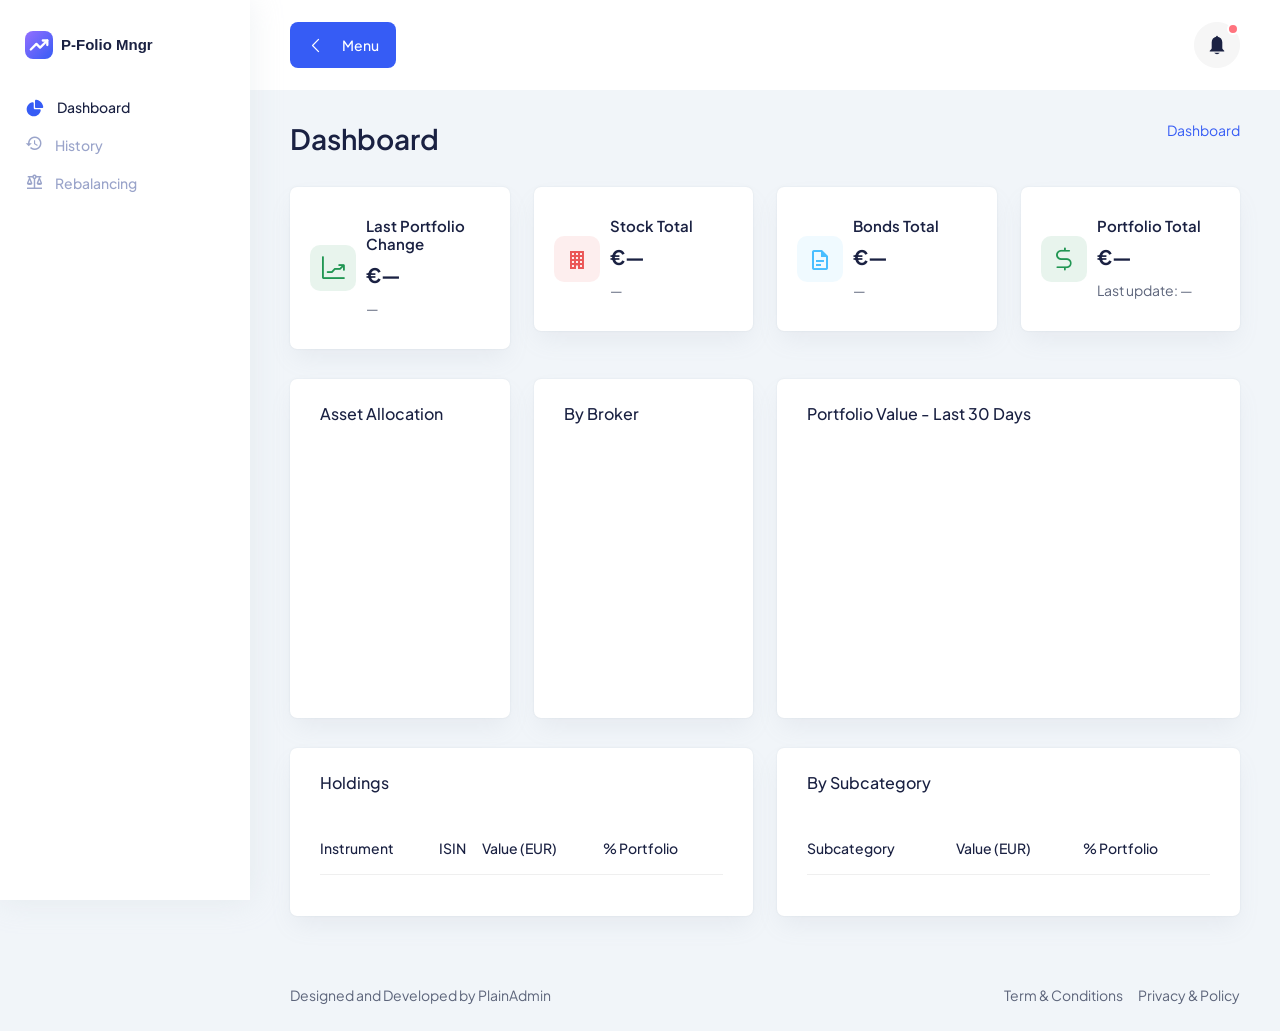
<file: frontend/index.html>
<!DOCTYPE html>
<html lang="en">
  <head>
    <meta charset="UTF-8" />
    <meta http-equiv="X-UA-Compatible" content="IE=edge" />
    <meta name="viewport" content="width=device-width, initial-scale=1.0" />
    <link rel="shortcut icon" href="assets/images/favicon.svg" type="image/x-icon" />
    <title>PlainAdmin Demo | Bootstrap 5 Admin Template</title>

    <!-- ========== All CSS files linkup ========= -->
    <link rel="stylesheet" href="assets/css/bootstrap.min.css" />
    <link rel="stylesheet" href="assets/css/lineicons.css" rel="stylesheet" type="text/css" />
    <link rel="stylesheet" href="assets/css/materialdesignicons.min.css" rel="stylesheet" type="text/css" />
    <link rel="stylesheet" href="assets/css/main.css" />
  </head>
  <body>
    <!-- ======== Preloader =========== -->
    <div id="preloader">
      <div class="spinner"></div>
    </div>
    <!-- ======== Preloader =========== -->

    <!-- ======== sidebar-nav start =========== -->
    <aside class="sidebar-nav-wrapper">
      <div class="navbar-logo">
        <a href="index.html">
          <img src="assets/images/logo/logo.svg" alt="P-Folio Mngr logo" />
        </a>
      </div>
      <nav class="sidebar-nav">
        <ul>
          <li class="nav-item active">
            <a href="index.html">
              <span class="icon">
                <svg width="20" height="20" viewBox="0 0 20 20" fill="none" xmlns="http://www.w3.org/2000/svg">
                  <path
                    d="M8.74999 18.3333C12.2376 18.3333 15.1364 15.8128 15.7244 12.4941C15.8448 11.8143 15.2737 11.25 14.5833 11.25H9.99999C9.30966 11.25 8.74999 10.6903 8.74999 10V5.41666C8.74999 4.7263 8.18563 4.15512 7.50586 4.27556C4.18711 4.86357 1.66666 7.76243 1.66666 11.25C1.66666 15.162 4.83797 18.3333 8.74999 18.3333Z" />
                  <path
                    d="M17.0833 10C17.7737 10 18.3432 9.43708 18.2408 8.75433C17.7005 5.14918 14.8508 2.29947 11.2457 1.75912C10.5629 1.6568 10 2.2263 10 2.91665V9.16666C10 9.62691 10.3731 10 10.8333 10H17.0833Z" />
                </svg>
              </span>
              <span class="text">Dashboard</span>
            </a>
          </li>
          <li class="nav-item">
            <a href="history.html">
              <span class="icon">
                <i class="mdi mdi-history"></i>
              </span>
              <span class="text">History</span>
            </a>
          </li>
          <li class="nav-item">
            <a href="rebalancing.html">
              <span class="icon">
                <i class="mdi mdi-scale-balance"></i>
              </span>
              <span class="text">Rebalancing</span>
            </a>
          </li>
        </ul>
      </nav>
    </aside>
    <div class="overlay"></div>
    <!-- ======== sidebar-nav end =========== -->

    <!-- ======== main-wrapper start =========== -->
    <main class="main-wrapper">
      <!-- ========== header start ========== -->
      <header class="header">
        <div class="container-fluid">
          <div class="row">
            <div class="col-lg-5 col-md-5 col-6">
              <div class="header-left d-flex align-items-center">
                <div class="menu-toggle-btn mr-15">
                  <button id="menu-toggle" class="main-btn primary-btn btn-hover">
                    <i class="lni lni-chevron-left me-2"></i> Menu
                  </button>
                </div>
              </div>
            </div>
            <div class="col-lg-7 col-md-7 col-6">
              <div class="header-right">
                <!-- notification start -->
                <div class="notification-box ml-15 d-none d-md-flex">
                  <button class="dropdown-toggle" type="button" id="notification" data-bs-toggle="dropdown"
                    aria-expanded="false">
                    <svg width="22" height="22" viewBox="0 0 22 22" fill="none" xmlns="http://www.w3.org/2000/svg">
                      <path
                        d="M11 20.1667C9.88317 20.1667 8.88718 19.63 8.23901 18.7917H13.761C13.113 19.63 12.1169 20.1667 11 20.1667Z"
                        fill="" />
                      <path
                        d="M10.1157 2.74999C10.1157 2.24374 10.5117 1.83333 11 1.83333C11.4883 1.83333 11.8842 2.24374 11.8842 2.74999V2.82604C14.3932 3.26245 16.3051 5.52474 16.3051 8.24999V14.287C16.3051 14.5301 16.3982 14.7633 16.564 14.9352L18.2029 16.6342C18.4814 16.9229 18.2842 17.4167 17.8903 17.4167H4.10961C3.71574 17.4167 3.5185 16.9229 3.797 16.6342L5.43589 14.9352C5.6017 14.7633 5.69485 14.5301 5.69485 14.287V8.24999C5.69485 5.52474 7.60672 3.26245 10.1157 2.82604V2.74999Z"
                        fill="" />
                    </svg>
                    <span></span>
                  </button>
                  <ul class="dropdown-menu dropdown-menu-end" aria-labelledby="notification">
                    <li>
                      <a href="#0">
                        <div class="image">
                          <img src="assets/images/lead/lead-6.png" alt="" />
                        </div>
                        <div class="content">
                          <h6>
                            John Doe
                            <span class="text-regular">
                              comment on a product.
                            </span>
                          </h6>
                          <p>
                            Lorem ipsum dolor sit amet, consect etur adipiscing
                            elit Vivamus tortor.
                          </p>
                          <span>10 mins ago</span>
                        </div>
                      </a>
                    </li>
                    <li>
                      <a href="#0">
                        <div class="image">
                          <img src="assets/images/lead/lead-1.png" alt="" />
                        </div>
                        <div class="content">
                          <h6>
                            Jonathon
                            <span class="text-regular">
                              like on a product.
                            </span>
                          </h6>
                          <p>
                            Lorem ipsum dolor sit amet, consect etur adipiscing
                            elit Vivamus tortor.
                          </p>
                          <span>10 mins ago</span>
                        </div>
                      </a>
                    </li>
                  </ul>
                </div>
                <!-- notification end -->
              </div>
            </div>
          </div>
        </div>
      </header>
      <!-- ========== header end ========== -->

      <!-- ========== section start ========== -->
      <section class="section">
        <div class="container-fluid">
          <!-- ========== title-wrapper start ========== -->
          <div class="title-wrapper pt-30">
            <div class="row align-items-center">
              <div class="col-md-6">
                <div class="title">
                  <h2>Dashboard</h2>
                </div>
              </div>
              <!-- end col -->
              <div class="col-md-6">
                <div class="breadcrumb-wrapper">
                  <nav aria-label="breadcrumb">
                    <ol class="breadcrumb">
                      <li class="breadcrumb-item active" aria-current="page">
                        Dashboard
                      </li>
                    </ol>
                  </nav>
                </div>
              </div>
              <!-- end col -->
            </div>
            <!-- end row -->
          </div>
          <!-- ========== title-wrapper end ========== -->
          <div class="row">
            <div class="col-xl-3 col-lg-4 col-sm-6">
              <div class="icon-card mb-30">
                <div class="icon success">
                  <i class="lni lni-stats-up"></i>
                </div>
                <div class="content">
                  <h6 class="mb-10">Last Portfolio Change</h6>
                  <h3 class="text-bold mb-10" id="card-change-value">&euro;&mdash;</h3>
                  <p class="text-sm" id="card-change-pct">&mdash;</p>
                </div>
              </div>
              <!-- End Icon Cart -->
            </div>
            <!-- End Col -->
            <div class="col-xl-3 col-lg-4 col-sm-6">
              <div class="icon-card mb-30">
                <div class="icon danger">
                  <i class="mdi mdi-office-building"></i>
                </div>
                <div class="content">
                  <h6 class="mb-10">Stock Total</h6>
                  <h3 class="text-bold mb-10" id="card-stock-value">&euro;&mdash;</h3>
                  <p class="text-sm" id="card-stock-pct">&mdash;</p>
                </div>
              </div>
              <!-- End Icon Cart -->
            </div>
            <!-- End Col -->
            <div class="col-xl-3 col-lg-4 col-sm-6">
              <div class="icon-card mb-30">
                <div class="icon blue-light">
                  <i class="mdi mdi-file-document-outline"></i>
                </div>
                <div class="content">
                  <h6 class="mb-10">Bonds Total</h6>
                  <h3 class="text-bold mb-10" id="card-bonds-value">&euro;&mdash;</h3>
                  <p class="text-sm" id="card-bonds-pct">&mdash;</p>
                </div>
              </div>
              <!-- End Icon Cart -->
            </div>
            <!-- End Col -->
            <div class="col-xl-3 col-lg-4 col-sm-6">
              <div class="icon-card mb-30">
                <div class="icon success">
                  <i class="lni lni-dollar"></i>
                </div>
                <div class="content">
                  <h6 class="mb-10">Portfolio Total</h6>
                  <h3 class="text-bold mb-10" id="card-total-value">&euro;&mdash;</h3>
                  <p class="text-sm text-gray" id="card-total-date">
                    Last update: &mdash;
                  </p>
                </div>
              </div>
              <!-- End Icon Cart -->
            </div>
            <!-- End Col -->
          </div>
          <!-- End Row -->
          <div class="row">
            <div class="col-xl-3 col-lg-6">
              <div class="card-style mb-30">
                <div class="title d-flex flex-wrap justify-content-between">
                  <div class="left">
                    <h6 class="text-medium mb-10">Asset Allocation</h6>
                  </div>
                </div>
                <!-- End Title -->
                <div class="chart">
                  <canvas id="Chart2" style="width: 100%; height: 260px;"></canvas>
                </div>
                <!-- End Chart -->
              </div>
            </div>
            <!-- End Col -->
            <div class="col-xl-3 col-lg-6">
              <div class="card-style mb-30">
                <div class="title d-flex flex-wrap justify-content-between">
                  <div class="left">
                    <h6 class="text-medium mb-10">By Broker</h6>
                  </div>
                </div>
                <!-- End Title -->
                <div class="chart">
                  <canvas id="ChartBroker" style="width: 100%; height: 260px;"></canvas>
                </div>
                <!-- End Chart -->
              </div>
            </div>
            <!-- End Col -->
            <div class="col-xl-6 col-lg-12">
              <div class="card-style mb-30">
                <div class="title d-flex flex-wrap justify-content-between">
                  <div class="left">
                    <h6 class="text-medium mb-10">Portfolio Value - Last 30 Days</h6>
                  </div>
                </div>
                <!-- End Title -->
                <div class="chart">
                  <canvas id="Chart1" style="width: 100%; height: 260px; margin-left: -35px;"></canvas>
                </div>
                <!-- End Chart -->
              </div>
            </div>
            <!-- End Col -->
          </div>
          <!-- End Row -->
          <div class="row">
            <div class="col-xl-6 col-lg-12">
              <div class="card-style mb-30">
                <div class="title d-flex flex-wrap justify-content-between align-items-center">
                  <div class="left">
                    <h6 class="text-medium mb-30">Holdings</h6>
                  </div>
                </div>
                <!-- End Title -->
                <div class="table-responsive card-table-scroll">
                  <table class="table">
                    <thead>
                      <tr>
                        <th>
                          <h6 class="text-sm text-medium">Instrument</h6>
                        </th>
                        <th class="min-width">
                          <h6 class="text-sm text-medium">ISIN</h6>
                        </th>
                        <th class="min-width">
                          <h6 class="text-sm text-medium">Value (EUR)</h6>
                        </th>
                        <th class="min-width">
                          <h6 class="text-sm text-medium">% Portfolio</h6>
                        </th>
                      </tr>
                    </thead>
                    <tbody id="holdings-tbody"></tbody>
                    </tbody>
                  </table>
                  <!-- End Table -->
                </div>
              </div>
            </div>
            <!-- End Col -->
            <div class="col-xl-6 col-lg-12">
              <div class="card-style mb-30">
                <div class="title d-flex flex-wrap justify-content-between align-items-center">
                  <div class="left">
                    <h6 class="text-medium mb-30">By Subcategory</h6>
                  </div>
                </div>
                <!-- End Title -->
                <div class="table-responsive card-table-scroll">
                  <table class="table">
                    <thead>
                      <tr>
                        <th>
                          <h6 class="text-sm text-medium">Subcategory</h6>
                        </th>
                        <th class="min-width">
                          <h6 class="text-sm text-medium">Value (EUR)</h6>
                        </th>
                        <th class="min-width">
                          <h6 class="text-sm text-medium">% Portfolio</h6>
                        </th>
                      </tr>
                    </thead>
                    <tbody id="subcategories-tbody"></tbody>
                  </table>
                  <!-- End Table -->
                </div>
              </div>
            </div>
            <!-- End Col -->
          </div>
          <!-- End Row -->
        </div>
        <!-- end container -->
      </section>
      <!-- ========== section end ========== -->

      <!-- ========== footer start =========== -->
      <footer class="footer">
        <div class="container-fluid">
          <div class="row">
            <div class="col-md-6 order-last order-md-first">
              <div class="copyright text-center text-md-start">
                <p class="text-sm">
                  Designed and Developed by
                  <a href="https://plainadmin.com" rel="nofollow" target="_blank">
                    PlainAdmin
                  </a>
                </p>
              </div>
            </div>
            <!-- end col-->
            <div class="col-md-6">
              <div class="terms d-flex justify-content-center justify-content-md-end">
                <a href="#0" class="text-sm">Term & Conditions</a>
                <a href="#0" class="text-sm ml-15">Privacy & Policy</a>
              </div>
            </div>
          </div>
          <!-- end row -->
        </div>
        <!-- end container -->
      </footer>
      <!-- ========== footer end =========== -->
    </main>
    <!-- ======== main-wrapper end =========== -->

    <!-- ========= All Javascript files linkup ======== -->
    <script src="assets/js/bootstrap.bundle.min.js"></script>
    <script src="assets/js/Chart.min.js"></script>
    <script src="assets/js/dynamic-pie-chart.js"></script>
    <script src="assets/js/polyfill.js"></script>
    <script src="assets/js/main.js"></script>

    <script>
      const API_BASE = "http://localhost:8000";
      const BROKER_COLORS = ["#9b51e0", "#f2994a", "#219653", "#365CF5", "#f2c94c"];
      const BROKER_LABELS = { bnl: "BNL", directa: "Directa", fineco: "Fineco" };

      function formatEur(value) {
        return "€" + Number(value).toLocaleString("en-US", { minimumFractionDigits: 2, maximumFractionDigits: 2 });
      }

      function brokerLabel(broker) {
        return BROKER_LABELS[broker] || (broker.charAt(0).toUpperCase() + broker.slice(1));
      }

      function renderChangeLine(pctEl, changeEur, changePct) {
        if (changeEur === null || changeEur === undefined) {
          pctEl.textContent = "—";
          return;
        }
        const positive = changeEur >= 0;
        pctEl.innerHTML =
          '<i class="lni ' + (positive ? "lni-arrow-up" : "lni-arrow-down") + '"></i> ' +
          (positive ? "+" : "") + changePct.toFixed(2) + "%";
        pctEl.classList.remove("text-success", "text-danger");
        pctEl.classList.add(positive ? "text-success" : "text-danger");
      }

      function buildRow(cellsHtml) {
        const tr = document.createElement("tr");
        cellsHtml.forEach(function (html) {
          const td = document.createElement("td");
          td.innerHTML = html;
          tr.appendChild(td);
        });
        return tr;
      }

      function nameTag(label, color) {
        if (!color) return label;
        return '<span class="name-tag" style="background-color: ' + color + '">' + label + "</span>";
      }

      const pieTooltipPct = {
        backgroundColor: "#F3F6F8",
        titleColor: "#8F92A1",
        bodyColor: "#171717",
        titleFont: { size: 12, weight: "bold", family: "Plus Jakarta Sans" },
        bodyFont: { size: 14, weight: "bold", family: "Plus Jakarta Sans" },
        displayColors: true,
        padding: 10,
        callbacks: {
          label: function (context) {
            const total = context.dataset.data.reduce(function (sum, v) { return sum + v; }, 0);
            const pct = (context.parsed / total) * 100;
            return " " + context.label + ": " + pct.toFixed(1) + "%";
          },
        },
      };

      const pieTooltipEur = {
        backgroundColor: "#F3F6F8",
        titleColor: "#8F92A1",
        bodyColor: "#171717",
        titleFont: { size: 12, weight: "bold", family: "Plus Jakarta Sans" },
        bodyFont: { size: 14, weight: "bold", family: "Plus Jakarta Sans" },
        displayColors: true,
        padding: 10,
        callbacks: {
          label: function (context) {
            return " " + context.label + ": " + formatEur(context.parsed);
          },
        },
      };

      const pieLegend = {
        display: true,
        position: "bottom",
        labels: { boxWidth: 10, usePointStyle: true, pointStyle: "circle", font: { family: "Plus Jakarta Sans" } },
      };

      fetch(API_BASE + "/api/dashboard")
        .then(function (res) { return res.json(); })
        .then(function (data) {
          if (!data.as_of_date) {
            console.warn("No portfolio data yet.");
            return;
          }

          // --- Card 4: Portfolio Total ---
          document.getElementById("card-total-value").textContent = formatEur(data.summary.portfolio_total_eur);
          const asOfDate = new Date(data.as_of_date + "T00:00:00");
          document.getElementById("card-total-date").textContent =
            "Last update: " + asOfDate.toLocaleDateString("en-GB", { day: "2-digit", month: "short", year: "numeric" });

          // --- Card 1: Last Portfolio Change ---
          const changeEl = document.getElementById("card-change-value");
          if (data.summary.change_eur !== null) {
            const positive = data.summary.change_eur >= 0;
            changeEl.textContent = (positive ? "+" : "-") + formatEur(Math.abs(data.summary.change_eur));
            changeEl.classList.add(positive ? "text-success" : "text-danger");
          } else {
            changeEl.textContent = "—";
          }
          renderChangeLine(document.getElementById("card-change-pct"), data.summary.change_eur, data.summary.change_pct);

          // --- Cards 2 & 3: Stock / Bonds totals ---
          const stock = data.allocation.find(function (a) { return a.label === "Stock"; });
          const bonds = data.allocation.find(function (a) { return a.label === "Bonds"; });
          if (stock) {
            document.getElementById("card-stock-value").textContent = formatEur(stock.value_eur);
            renderChangeLine(document.getElementById("card-stock-pct"), stock.change_eur, stock.change_pct);
          }
          if (bonds) {
            document.getElementById("card-bonds-value").textContent = formatEur(bonds.value_eur);
            renderChangeLine(document.getElementById("card-bonds-pct"), bonds.change_eur, bonds.change_pct);
          }

          // =========== chart one (portfolio value history) start
          new Chart(document.getElementById("Chart1").getContext("2d"), {
            type: "line",
            data: {
              labels: data.history.map(function (h) {
                return new Date(h.date + "T00:00:00").toLocaleDateString("en-US", { month: "short", day: "2-digit" });
              }),
              datasets: [{
                label: "",
                backgroundColor: "transparent",
                borderColor: "#365CF5",
                data: data.history.map(function (h) { return h.total_eur; }),
                pointBackgroundColor: "transparent",
                pointHoverBackgroundColor: "#365CF5",
                pointBorderColor: "transparent",
                pointHoverBorderColor: "#fff",
                pointHoverBorderWidth: 5,
                borderWidth: 5,
                pointRadius: 8,
                pointHoverRadius: 8,
                cubicInterpolationMode: "monotone",
              }],
            },
            options: {
              plugins: {
                tooltip: {
                  callbacks: {
                    labelColor: function () { return { backgroundColor: "#ffffff", color: "#171717" }; },
                    label: function (context) { return " " + formatEur(context.parsed.y); },
                  },
                  intersect: false,
                  backgroundColor: "#f9f9f9",
                  title: { fontFamily: "Plus Jakarta Sans", color: "#8F92A1", fontSize: 12 },
                  body: { fontFamily: "Plus Jakarta Sans", color: "#171717", fontStyle: "bold", fontSize: 16 },
                  multiKeyBackground: "transparent",
                  displayColors: false,
                  padding: { x: 30, y: 10 },
                  bodyAlign: "center",
                  titleAlign: "center",
                  titleColor: "#8F92A1",
                  bodyColor: "#171717",
                  bodyFont: { family: "Plus Jakarta Sans", size: "16", weight: "bold" },
                },
                legend: { display: false },
              },
              responsive: true,
              maintainAspectRatio: false,
              title: { display: false },
              scales: {
                y: {
                  grid: { display: false, drawTicks: false, drawBorder: false },
                  ticks: { padding: 35, callback: function (value) { return "€" + value.toLocaleString(); } },
                },
                x: {
                  grid: { drawBorder: false, color: "rgba(143, 146, 161, .1)", zeroLineColor: "rgba(143, 146, 161, .1)" },
                  ticks: { padding: 20, maxTicksLimit: 10 },
                },
              },
            },
          });
          // =========== chart one end

          // =========== chart two (asset allocation pie) start
          new Chart(document.getElementById("Chart2").getContext("2d"), {
            type: "pie",
            data: {
              labels: data.allocation.map(function (a) { return a.label; }),
              datasets: [{
                backgroundColor: data.allocation.map(function (a) { return a.color; }),
                borderColor: "#fff",
                borderWidth: 2,
                data: data.allocation.map(function (a) { return a.value_eur; }),
              }],
            },
            options: {
              plugins: { tooltip: pieTooltipPct, legend: pieLegend },
              responsive: true,
              maintainAspectRatio: false,
            },
          });
          // =========== chart two end

          // =========== chart broker (pie) start
          new Chart(document.getElementById("ChartBroker").getContext("2d"), {
            type: "pie",
            data: {
              labels: data.by_broker.map(function (b) { return brokerLabel(b.broker); }),
              datasets: [{
                backgroundColor: data.by_broker.map(function (_, i) { return BROKER_COLORS[i % BROKER_COLORS.length]; }),
                borderColor: "#fff",
                borderWidth: 2,
                data: data.by_broker.map(function (b) { return b.value_eur; }),
              }],
            },
            options: {
              plugins: { tooltip: pieTooltipEur, legend: pieLegend },
              responsive: true,
              maintainAspectRatio: false,
            },
          });
          // =========== chart broker (pie) end

          // --- Table: Holdings ---
          const holdingsBody = document.getElementById("holdings-tbody");
          data.holdings.forEach(function (h) {
            holdingsBody.appendChild(buildRow([
              '<p class="text-sm">' + nameTag(h.name, h.category_color) + "</p>",
              '<p class="text-sm">' + (h.isin || "—") + "</p>",
              '<p class="text-sm">' + formatEur(h.value_eur) + "</p>",
              '<p class="text-sm">' + (h.pct !== null ? h.pct + "%" : "—") + "</p>",
            ]));
          });

          // --- Table: By Subcategory ---
          const subBody = document.getElementById("subcategories-tbody");
          data.subcategories.forEach(function (s) {
            subBody.appendChild(buildRow([
              '<p class="text-sm">' + nameTag(s.subcategory || "Uncategorized", s.category_color) + "</p>",
              '<p class="text-sm">' + formatEur(s.value_eur) + "</p>",
              '<p class="text-sm">' + (s.pct !== null ? s.pct + "%" : "—") + "</p>",
            ]));
          });
        })
        .catch(function (err) {
          console.error("Failed to load dashboard data from " + API_BASE + ":", err);
        });
    </script>
  </body>
</html>
</file>
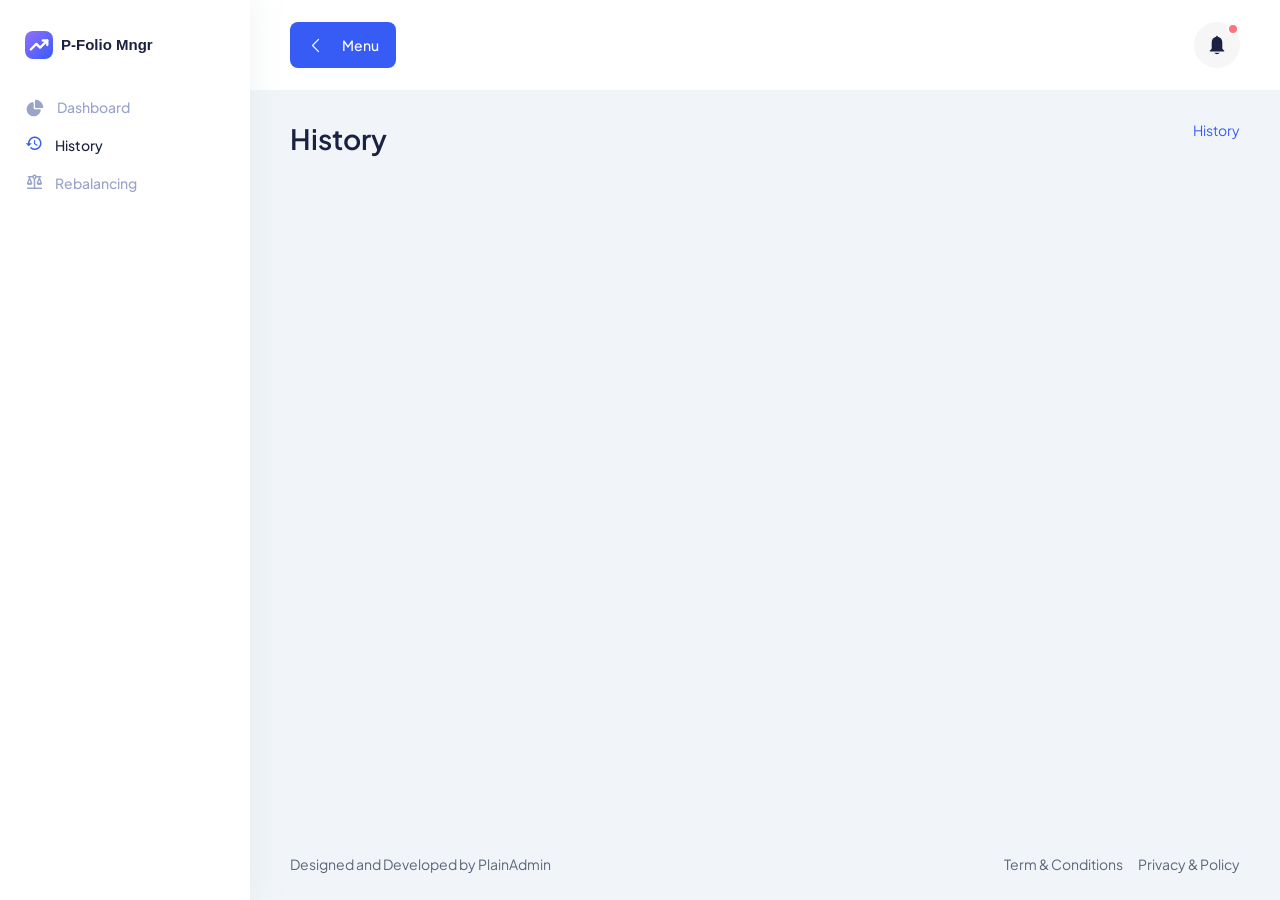
<file: frontend/history.html>
<!DOCTYPE html>
<html lang="en">
  <head>
    <meta charset="UTF-8" />
    <meta http-equiv="X-UA-Compatible" content="IE=edge" />
    <meta name="viewport" content="width=device-width, initial-scale=1.0" />
    <link rel="shortcut icon" href="assets/images/favicon.svg" type="image/x-icon" />
    <title>P-Folio Mngr | History</title>

    <!-- ========== All CSS files linkup ========= -->
    <link rel="stylesheet" href="assets/css/bootstrap.min.css" />
    <link rel="stylesheet" href="assets/css/lineicons.css" rel="stylesheet" type="text/css" />
    <link rel="stylesheet" href="assets/css/materialdesignicons.min.css" rel="stylesheet" type="text/css" />
    <link rel="stylesheet" href="assets/css/main.css" />
  </head>
  <body>
    <!-- ======== Preloader =========== -->
    <div id="preloader">
      <div class="spinner"></div>
    </div>
    <!-- ======== Preloader =========== -->

    <!-- ======== sidebar-nav start =========== -->
    <aside class="sidebar-nav-wrapper">
      <div class="navbar-logo">
        <a href="index.html">
          <img src="assets/images/logo/logo.svg" alt="P-Folio Mngr logo" />
        </a>
      </div>
      <nav class="sidebar-nav">
        <ul>
          <li class="nav-item">
            <a href="index.html">
              <span class="icon">
                <svg width="20" height="20" viewBox="0 0 20 20" fill="none" xmlns="http://www.w3.org/2000/svg">
                  <path
                    d="M8.74999 18.3333C12.2376 18.3333 15.1364 15.8128 15.7244 12.4941C15.8448 11.8143 15.2737 11.25 14.5833 11.25H9.99999C9.30966 11.25 8.74999 10.6903 8.74999 10V5.41666C8.74999 4.7263 8.18563 4.15512 7.50586 4.27556C4.18711 4.86357 1.66666 7.76243 1.66666 11.25C1.66666 15.162 4.83797 18.3333 8.74999 18.3333Z" />
                  <path
                    d="M17.0833 10C17.7737 10 18.3432 9.43708 18.2408 8.75433C17.7005 5.14918 14.8508 2.29947 11.2457 1.75912C10.5629 1.6568 10 2.2263 10 2.91665V9.16666C10 9.62691 10.3731 10 10.8333 10H17.0833Z" />
                </svg>
              </span>
              <span class="text">Dashboard</span>
            </a>
          </li>
          <li class="nav-item active">
            <a href="history.html">
              <span class="icon">
                <i class="mdi mdi-history"></i>
              </span>
              <span class="text">History</span>
            </a>
          </li>
          <li class="nav-item">
            <a href="rebalancing.html">
              <span class="icon">
                <i class="mdi mdi-scale-balance"></i>
              </span>
              <span class="text">Rebalancing</span>
            </a>
          </li>
        </ul>
      </nav>
    </aside>
    <div class="overlay"></div>
    <!-- ======== sidebar-nav end =========== -->

    <!-- ======== main-wrapper start =========== -->
    <main class="main-wrapper">
      <!-- ========== header start ========== -->
      <header class="header">
        <div class="container-fluid">
          <div class="row">
            <div class="col-lg-5 col-md-5 col-6">
              <div class="header-left d-flex align-items-center">
                <div class="menu-toggle-btn mr-15">
                  <button id="menu-toggle" class="main-btn primary-btn btn-hover">
                    <i class="lni lni-chevron-left me-2"></i> Menu
                  </button>
                </div>
              </div>
            </div>
            <div class="col-lg-7 col-md-7 col-6">
              <div class="header-right">
                <!-- notification start -->
                <div class="notification-box ml-15 d-none d-md-flex">
                  <button class="dropdown-toggle" type="button" id="notification" data-bs-toggle="dropdown"
                    aria-expanded="false">
                    <svg width="22" height="22" viewBox="0 0 22 22" fill="none" xmlns="http://www.w3.org/2000/svg">
                      <path
                        d="M11 20.1667C9.88317 20.1667 8.88718 19.63 8.23901 18.7917H13.761C13.113 19.63 12.1169 20.1667 11 20.1667Z"
                        fill="" />
                      <path
                        d="M10.1157 2.74999C10.1157 2.24374 10.5117 1.83333 11 1.83333C11.4883 1.83333 11.8842 2.24374 11.8842 2.74999V2.82604C14.3932 3.26245 16.3051 5.52474 16.3051 8.24999V14.287C16.3051 14.5301 16.3982 14.7633 16.564 14.9352L18.2029 16.6342C18.4814 16.9229 18.2842 17.4167 17.8903 17.4167H4.10961C3.71574 17.4167 3.5185 16.9229 3.797 16.6342L5.43589 14.9352C5.6017 14.7633 5.69485 14.5301 5.69485 14.287V8.24999C5.69485 5.52474 7.60672 3.26245 10.1157 2.82604V2.74999Z"
                        fill="" />
                    </svg>
                    <span></span>
                  </button>
                  <ul class="dropdown-menu dropdown-menu-end" aria-labelledby="notification">
                    <li>
                      <a href="#0">
                        <div class="image">
                          <img src="assets/images/lead/lead-6.png" alt="" />
                        </div>
                        <div class="content">
                          <h6>
                            John Doe
                            <span class="text-regular">
                              comment on a product.
                            </span>
                          </h6>
                          <p>
                            Lorem ipsum dolor sit amet, consect etur adipiscing
                            elit Vivamus tortor.
                          </p>
                          <span>10 mins ago</span>
                        </div>
                      </a>
                    </li>
                    <li>
                      <a href="#0">
                        <div class="image">
                          <img src="assets/images/lead/lead-1.png" alt="" />
                        </div>
                        <div class="content">
                          <h6>
                            Jonathon
                            <span class="text-regular">
                              like on a product.
                            </span>
                          </h6>
                          <p>
                            Lorem ipsum dolor sit amet, consect etur adipiscing
                            elit Vivamus tortor.
                          </p>
                          <span>10 mins ago</span>
                        </div>
                      </a>
                    </li>
                  </ul>
                </div>
                <!-- notification end -->
              </div>
            </div>
          </div>
        </div>
      </header>
      <!-- ========== header end ========== -->

      <!-- ========== section start ========== -->
      <section class="section">
        <div class="container-fluid">
          <!-- ========== title-wrapper start ========== -->
          <div class="title-wrapper pt-30">
            <div class="row align-items-center">
              <div class="col-md-6">
                <div class="title">
                  <h2>History</h2>
                </div>
              </div>
              <!-- end col -->
              <div class="col-md-6">
                <div class="breadcrumb-wrapper">
                  <nav aria-label="breadcrumb">
                    <ol class="breadcrumb">
                      <li class="breadcrumb-item active" aria-current="page">
                        History
                      </li>
                    </ol>
                  </nav>
                </div>
              </div>
              <!-- end col -->
            </div>
            <!-- end row -->
          </div>
          <!-- ========== title-wrapper end ========== -->
        </div>
        <!-- end container -->
      </section>
      <!-- ========== section end ========== -->

      <!-- ========== footer start =========== -->
      <footer class="footer">
        <div class="container-fluid">
          <div class="row">
            <div class="col-md-6 order-last order-md-first">
              <div class="copyright text-center text-md-start">
                <p class="text-sm">
                  Designed and Developed by
                  <a href="https://plainadmin.com" rel="nofollow" target="_blank">
                    PlainAdmin
                  </a>
                </p>
              </div>
            </div>
            <!-- end col-->
            <div class="col-md-6">
              <div class="terms d-flex justify-content-center justify-content-md-end">
                <a href="#0" class="text-sm">Term & Conditions</a>
                <a href="#0" class="text-sm ml-15">Privacy & Policy</a>
              </div>
            </div>
          </div>
          <!-- end row -->
        </div>
        <!-- end container -->
      </footer>
      <!-- ========== footer end =========== -->
    </main>
    <!-- ======== main-wrapper end =========== -->

    <!-- ========= All Javascript files linkup ======== -->
    <script src="assets/js/bootstrap.bundle.min.js"></script>
    <script src="assets/js/polyfill.js"></script>
    <script src="assets/js/main.js"></script>
  </body>
</html>
</file>
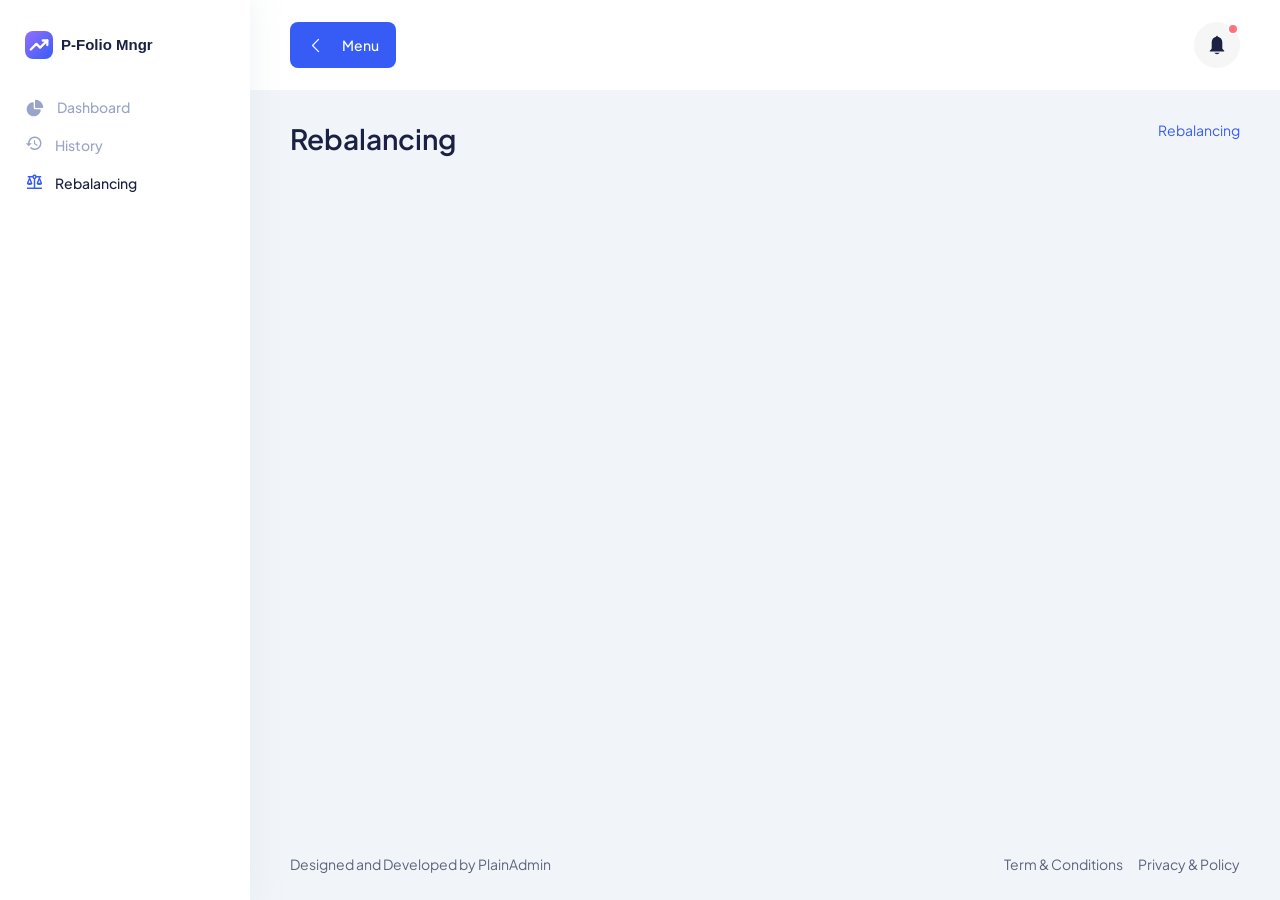
<file: frontend/rebalancing.html>
<!DOCTYPE html>
<html lang="en">
  <head>
    <meta charset="UTF-8" />
    <meta http-equiv="X-UA-Compatible" content="IE=edge" />
    <meta name="viewport" content="width=device-width, initial-scale=1.0" />
    <link rel="shortcut icon" href="assets/images/favicon.svg" type="image/x-icon" />
    <title>P-Folio Mngr | Rebalancing</title>

    <!-- ========== All CSS files linkup ========= -->
    <link rel="stylesheet" href="assets/css/bootstrap.min.css" />
    <link rel="stylesheet" href="assets/css/lineicons.css" rel="stylesheet" type="text/css" />
    <link rel="stylesheet" href="assets/css/materialdesignicons.min.css" rel="stylesheet" type="text/css" />
    <link rel="stylesheet" href="assets/css/main.css" />
  </head>
  <body>
    <!-- ======== Preloader =========== -->
    <div id="preloader">
      <div class="spinner"></div>
    </div>
    <!-- ======== Preloader =========== -->

    <!-- ======== sidebar-nav start =========== -->
    <aside class="sidebar-nav-wrapper">
      <div class="navbar-logo">
        <a href="index.html">
          <img src="assets/images/logo/logo.svg" alt="P-Folio Mngr logo" />
        </a>
      </div>
      <nav class="sidebar-nav">
        <ul>
          <li class="nav-item">
            <a href="index.html">
              <span class="icon">
                <svg width="20" height="20" viewBox="0 0 20 20" fill="none" xmlns="http://www.w3.org/2000/svg">
                  <path
                    d="M8.74999 18.3333C12.2376 18.3333 15.1364 15.8128 15.7244 12.4941C15.8448 11.8143 15.2737 11.25 14.5833 11.25H9.99999C9.30966 11.25 8.74999 10.6903 8.74999 10V5.41666C8.74999 4.7263 8.18563 4.15512 7.50586 4.27556C4.18711 4.86357 1.66666 7.76243 1.66666 11.25C1.66666 15.162 4.83797 18.3333 8.74999 18.3333Z" />
                  <path
                    d="M17.0833 10C17.7737 10 18.3432 9.43708 18.2408 8.75433C17.7005 5.14918 14.8508 2.29947 11.2457 1.75912C10.5629 1.6568 10 2.2263 10 2.91665V9.16666C10 9.62691 10.3731 10 10.8333 10H17.0833Z" />
                </svg>
              </span>
              <span class="text">Dashboard</span>
            </a>
          </li>
          <li class="nav-item">
            <a href="history.html">
              <span class="icon">
                <i class="mdi mdi-history"></i>
              </span>
              <span class="text">History</span>
            </a>
          </li>
          <li class="nav-item active">
            <a href="rebalancing.html">
              <span class="icon">
                <i class="mdi mdi-scale-balance"></i>
              </span>
              <span class="text">Rebalancing</span>
            </a>
          </li>
        </ul>
      </nav>
    </aside>
    <div class="overlay"></div>
    <!-- ======== sidebar-nav end =========== -->

    <!-- ======== main-wrapper start =========== -->
    <main class="main-wrapper">
      <!-- ========== header start ========== -->
      <header class="header">
        <div class="container-fluid">
          <div class="row">
            <div class="col-lg-5 col-md-5 col-6">
              <div class="header-left d-flex align-items-center">
                <div class="menu-toggle-btn mr-15">
                  <button id="menu-toggle" class="main-btn primary-btn btn-hover">
                    <i class="lni lni-chevron-left me-2"></i> Menu
                  </button>
                </div>
              </div>
            </div>
            <div class="col-lg-7 col-md-7 col-6">
              <div class="header-right">
                <!-- notification start -->
                <div class="notification-box ml-15 d-none d-md-flex">
                  <button class="dropdown-toggle" type="button" id="notification" data-bs-toggle="dropdown"
                    aria-expanded="false">
                    <svg width="22" height="22" viewBox="0 0 22 22" fill="none" xmlns="http://www.w3.org/2000/svg">
                      <path
                        d="M11 20.1667C9.88317 20.1667 8.88718 19.63 8.23901 18.7917H13.761C13.113 19.63 12.1169 20.1667 11 20.1667Z"
                        fill="" />
                      <path
                        d="M10.1157 2.74999C10.1157 2.24374 10.5117 1.83333 11 1.83333C11.4883 1.83333 11.8842 2.24374 11.8842 2.74999V2.82604C14.3932 3.26245 16.3051 5.52474 16.3051 8.24999V14.287C16.3051 14.5301 16.3982 14.7633 16.564 14.9352L18.2029 16.6342C18.4814 16.9229 18.2842 17.4167 17.8903 17.4167H4.10961C3.71574 17.4167 3.5185 16.9229 3.797 16.6342L5.43589 14.9352C5.6017 14.7633 5.69485 14.5301 5.69485 14.287V8.24999C5.69485 5.52474 7.60672 3.26245 10.1157 2.82604V2.74999Z"
                        fill="" />
                    </svg>
                    <span></span>
                  </button>
                  <ul class="dropdown-menu dropdown-menu-end" aria-labelledby="notification">
                    <li>
                      <a href="#0">
                        <div class="image">
                          <img src="assets/images/lead/lead-6.png" alt="" />
                        </div>
                        <div class="content">
                          <h6>
                            John Doe
                            <span class="text-regular">
                              comment on a product.
                            </span>
                          </h6>
                          <p>
                            Lorem ipsum dolor sit amet, consect etur adipiscing
                            elit Vivamus tortor.
                          </p>
                          <span>10 mins ago</span>
                        </div>
                      </a>
                    </li>
                    <li>
                      <a href="#0">
                        <div class="image">
                          <img src="assets/images/lead/lead-1.png" alt="" />
                        </div>
                        <div class="content">
                          <h6>
                            Jonathon
                            <span class="text-regular">
                              like on a product.
                            </span>
                          </h6>
                          <p>
                            Lorem ipsum dolor sit amet, consect etur adipiscing
                            elit Vivamus tortor.
                          </p>
                          <span>10 mins ago</span>
                        </div>
                      </a>
                    </li>
                  </ul>
                </div>
                <!-- notification end -->
              </div>
            </div>
          </div>
        </div>
      </header>
      <!-- ========== header end ========== -->

      <!-- ========== section start ========== -->
      <section class="section">
        <div class="container-fluid">
          <!-- ========== title-wrapper start ========== -->
          <div class="title-wrapper pt-30">
            <div class="row align-items-center">
              <div class="col-md-6">
                <div class="title">
                  <h2>Rebalancing</h2>
                </div>
              </div>
              <!-- end col -->
              <div class="col-md-6">
                <div class="breadcrumb-wrapper">
                  <nav aria-label="breadcrumb">
                    <ol class="breadcrumb">
                      <li class="breadcrumb-item active" aria-current="page">
                        Rebalancing
                      </li>
                    </ol>
                  </nav>
                </div>
              </div>
              <!-- end col -->
            </div>
            <!-- end row -->
          </div>
          <!-- ========== title-wrapper end ========== -->
        </div>
        <!-- end container -->
      </section>
      <!-- ========== section end ========== -->

      <!-- ========== footer start =========== -->
      <footer class="footer">
        <div class="container-fluid">
          <div class="row">
            <div class="col-md-6 order-last order-md-first">
              <div class="copyright text-center text-md-start">
                <p class="text-sm">
                  Designed and Developed by
                  <a href="https://plainadmin.com" rel="nofollow" target="_blank">
                    PlainAdmin
                  </a>
                </p>
              </div>
            </div>
            <!-- end col-->
            <div class="col-md-6">
              <div class="terms d-flex justify-content-center justify-content-md-end">
                <a href="#0" class="text-sm">Term & Conditions</a>
                <a href="#0" class="text-sm ml-15">Privacy & Policy</a>
              </div>
            </div>
          </div>
          <!-- end row -->
        </div>
        <!-- end container -->
      </footer>
      <!-- ========== footer end =========== -->
    </main>
    <!-- ======== main-wrapper end =========== -->

    <!-- ========= All Javascript files linkup ======== -->
    <script src="assets/js/bootstrap.bundle.min.js"></script>
    <script src="assets/js/polyfill.js"></script>
    <script src="assets/js/main.js"></script>
  </body>
</html>
</file>
<file: frontend/assets/css/main.css>
/*===========================
		COMMON css
===========================*/
@import url("https://fonts.googleapis.com/css2?family=Plus+Jakarta+Sans:ital,wght@0,200;0,300;0,400;0,500;0,600;0,700;0,800;1,200;1,300;1,400;1,500;1,600;1,700;1,800&display=swap");
html {
  scroll-behavior: smooth;
}

body {
  font-family: "Plus Jakarta Sans", sans-serif !important;
  font-weight: normal;
  font-style: normal;
  color: #5d657b;
  overflow-x: hidden;
  background: #f1f5f9;
}

* {
  margin: 0;
  padding: 0;
  -webkit-box-sizing: border-box;
  -moz-box-sizing: border-box;
  box-sizing: border-box;
}

a:focus,
input:focus,
textarea:focus,
button:focus,
.btn:focus,
.btn.focus,
.btn:not(:disabled):not(.disabled).active,
.btn:not(:disabled):not(.disabled):active {
  text-decoration: none;
  outline: none;
  -webkit-box-shadow: none;
  -moz-box-shadow: none;
  box-shadow: none;
}

a:hover {
  color: #365CF5;
}

button,
a {
  -webkit-transition: all 0.3s ease-out 0s;
  -moz-transition: all 0.3s ease-out 0s;
  -ms-transition: all 0.3s ease-out 0s;
  -o-transition: all 0.3s ease-out 0s;
  transition: all 0.3s ease-out 0s;
}

a,
a:focus,
a:hover {
  text-decoration: none;
}

i,
span,
a {
  display: inline-block;
}

audio,
canvas,
iframe,
img,
svg,
video {
  vertical-align: middle;
}

h1 a,
h2 a,
h3 a,
h4 a,
h5 a,
h6 a {
  color: inherit;
}

ul,
ol {
  margin: 0px;
  padding: 0px;
  list-style-type: none;
}

p {
  font-size: 16px;
  font-weight: 400;
  line-height: 25px;
  margin: 0px;
}

.img-bg {
  background-position: center center;
  background-size: cover;
  background-repeat: no-repeat;
  width: 100%;
  height: 100%;
}

.para-width-500 {
  max-width: 500px;
  width: 100%;
}

@media (max-width: 767px) {
  .container {
    padding: 0 30px;
  }
}

/* ========== cart style ========== */
.card-style {
  background: #fff;
  box-sizing: border-box;
  padding: 25px 30px;
  position: relative;
  box-shadow: 0px 12px 24px -4px rgba(145, 158, 171, 0.12), 0px 0px 2px 0px rgba(145, 158, 171, 0.2);
  border-radius: 7px;
}
@media (max-width: 767px) {
  .card-style {
    padding: 20px;
  }
}
.card-style .jvm-zoom-btn {
  position: absolute;
  display: inline-flex;
  justify-content: center;
  align-items: center;
  width: 30px;
  height: 30px;
  border: 1px solid rgba(0, 0, 0, 0.1);
  right: 30px;
  bottom: 30px;
  cursor: pointer;
}
.card-style .jvm-zoom-btn.jvm-zoomin {
  bottom: 70px;
}
.card-style .dropdown-toggle {
  border: none;
  background: none;
}
.card-style .dropdown-toggle::after {
  display: none;
}
.card-style .dropdown-menu {
  -webkit-box-shadow: 0px 0px 5px rgba(0, 0, 0, 0.07);
  -moz-box-shadow: 0px 0px 5px rgba(0, 0, 0, 0.07);
  box-shadow: 0px 0px 5px rgba(0, 0, 0, 0.07);
}
.card-style .dropdown-menu li:hover a {
  color: #365CF5 !important;
}
.card-style .dropdown-menu li a {
  display: block;
  font-size: 14px;
}

.error-box {
  max-width: 330px;
  margin: 65px auto;
}
@media (max-width: 767px) {
  .error-box {
    margin: 25px auto;
  }
  .error-box img {
    max-width: 180px;
  }
  .error-box h1 {
    font-size: 28px;
  }
}
.error-box a {
  border-radius: 7px;
  padding: 7px 25px;
}

.max-w-350 {
  max-width: 350px;
}

.more-btn-wrapper .dropdown-menu {
  border: 0.5px solid #efefef;
  box-shadow: 0px 5px 10px rgba(26, 25, 85, 0.08);
  border-radius: 5px;
}
.more-btn-wrapper .dropdown-menu .dropdown-item:active, .more-btn-wrapper .dropdown-menu .dropdown-item:focus {
  background: none;
}
.more-btn-wrapper .dropdown-menu .dropdown-item a {
  width: 100%;
  border-radius: 4px;
  color: #1A2142;
}
.more-btn-wrapper .dropdown-menu .dropdown-item i {
  font-weight: 700;
}

/* ======= Border Radius ========= */
.radius-4 {
  border-radius: 4px;
}

.radius-10 {
  border-radius: 10px;
}

.radius-30 {
  border-radius: 30px;
}

.radius-50 {
  border-radius: 50px;
}

.radius-full {
  border-radius: 50%;
}

.scroll-top {
  width: 45px;
  height: 45px;
  background: #365CF5;
  display: none;
  justify-content: center;
  align-items: center;
  font-size: 18px;
  color: #fff;
  border-radius: 5px;
  position: fixed;
  bottom: 30px;
  right: 30px;
  z-index: 9;
  cursor: pointer;
  -webkit-transition: all 0.3s ease-out 0s;
  -moz-transition: all 0.3s ease-out 0s;
  -ms-transition: all 0.3s ease-out 0s;
  -o-transition: all 0.3s ease-out 0s;
  transition: all 0.3s ease-out 0s;
}
.scroll-top:hover {
  color: #fff;
  background: rgba(54, 92, 245, 0.8);
}

.form-control:focus {
  box-shadow: none;
}

.form-control.is-valid:focus,
.was-validated .form-control:valid:focus,
.form-control.is-invalid:focus,
.was-validated .form-control:invalid:focus,
.form-check-input.is-valid:focus,
.was-validated .form-check-input:valid:focus,
.form-check-input.is-invalid:focus,
.was-validated .form-check-input:invalid:focus,
.form-check-input:focus,
.radio-style.radio-success .form-check-input:focus,
.radio-style.radio-warning .form-check-input:focus,
.radio-style.radio-danger .form-check-input:focus {
  box-shadow: none;
}

.hover-underline:hover {
  text-decoration: underline;
}

/* ============= typography css ============= */
h1,
h2,
h3,
h4,
h5,
h6,
.h1,
.h2,
.h3,
.h4,
.h5,
.h6 {
  color: #1A2142;
  margin: 0;
}

h1,
.h1 {
  font-size: 32px;
  font-weight: 700;
}

h2,
.h2 {
  font-size: 28px;
  font-weight: 600;
}

h3,
.h3 {
  font-size: 24px;
  font-weight: 500;
}

h4,
.h4 {
  font-size: 20px;
  font-weight: 600;
}

h5,
.h5 {
  font-size: 16px;
  font-weight: 700;
}

h6,
.h6 {
  font-size: 16px;
  font-weight: 600;
}

.text-bold {
  font-weight: 700;
}

.text-semi-bold {
  font-weight: 600;
}

.text-medium {
  font-weight: 500;
}

.text-regular {
  font-weight: 400;
}

.text-light {
  font-weight: 300;
}

.text-sm {
  font-size: 14px;
  line-height: 22px;
}

.text-xs {
  font-size: 12px;
}

/* ========== breadcrumb ============ */
.title-wrapper .breadcrumb-wrapper,
.title-wrapper .title {
  margin-bottom: 30px;
}
@media (max-width: 767px) {
  .title-wrapper .breadcrumb-wrapper,
  .title-wrapper .title {
    margin-bottom: 10px;
  }
}

.breadcrumb-wrapper {
  display: flex;
  justify-content: flex-end;
}
@media (max-width: 767px) {
  .breadcrumb-wrapper {
    justify-content: flex-start;
  }
}
.breadcrumb-wrapper .breadcrumb li {
  font-size: 14px;
  color: #365CF5;
}
.breadcrumb-wrapper .breadcrumb li a {
  color: #5d657b;
}
.breadcrumb-wrapper .breadcrumb li a:hover {
  color: #365CF5;
}

/* ========== Buttons css ========== */
/* buttons base styles */
.main-btn {
  display: inline-flex;
  align-items: center;
  justify-content: center;
  gap: 10px;
  text-align: center;
  white-space: nowrap;
  vertical-align: middle;
  -webkit-user-select: none;
  -moz-user-select: none;
  -ms-user-select: none;
  user-select: none;
  padding: 15px 45px;
  font-weight: 500;
  font-size: 14px;
  line-height: 24px;
  border-radius: 3px;
  cursor: pointer;
  z-index: 5;
  transition: all 0.4s ease-in-out;
  border: 1px solid transparent;
  overflow: hidden;
}
.main-btn i {
  font-size: 17px;
}
.main-btn svg {
  fill: currentColor;
}
.main-btn:hover {
  color: inherit;
}

.group-btn {
  display: inline-flex;
  border: 1px solid #DFE5EF;
  border-radius: 3px;
}
.group-btn.square-btn .main-btn:first-child {
  border-top-left-radius: 0;
  border-bottom-left-radius: 0;
}
.group-btn.square-btn .main-btn:last-child {
  border-top-right-radius: 0;
  border-bottom-right-radius: 0;
}
.group-btn.rounded-full .main-btn:first-child {
  border-top-left-radius: 30px;
  border-bottom-left-radius: 30px;
}
.group-btn.rounded-full .main-btn:last-child {
  border-top-right-radius: 30px;
  border-bottom-right-radius: 30px;
}
.group-btn .main-btn {
  border-radius: 0;
}
.group-btn .main-btn:first-child {
  border-top-left-radius: 3px;
  border-bottom-left-radius: 3px;
}
.group-btn .main-btn:last-child {
  border-top-right-radius: 3px;
  border-bottom-right-radius: 3px;
}
.group-btn .main-btn:not(.group-btn .main-btn:last-child) {
  border-right: 1px solid #DFE5EF;
}

.btn-sm {
  padding: 10px 20px;
  font-weight: 400;
}

/* buttons hover effect */
.btn-hover {
  position: relative;
  overflow: hidden;
}
.btn-hover::after {
  content: "";
  position: absolute;
  width: 0%;
  height: 0%;
  border-radius: 50%;
  background: rgba(255, 255, 255, 0.05);
  top: 50%;
  left: 50%;
  padding: 50%;
  z-index: -1;
  -webkit-transition: all 0.3s ease-out 0s;
  -moz-transition: all 0.3s ease-out 0s;
  -ms-transition: all 0.3s ease-out 0s;
  -o-transition: all 0.3s ease-out 0s;
  transition: all 0.3s ease-out 0s;
  -webkit-transform: translate3d(-50%, -50%, 0) scale(0);
  -moz-transform: translate3d(-50%, -50%, 0) scale(0);
  -ms-transform: translate3d(-50%, -50%, 0) scale(0);
  -o-transform: translate3d(-50%, -50%, 0) scale(0);
  transform: translate3d(-50%, -50%, 0) scale(0);
}
.btn-hover:hover::after {
  -webkit-transform: translate3d(-50%, -50%, 0) scale(1.3);
  -moz-transform: translate3d(-50%, -50%, 0) scale(1.3);
  -ms-transform: translate3d(-50%, -50%, 0) scale(1.3);
  -o-transform: translate3d(-50%, -50%, 0) scale(1.3);
  transform: translate3d(-50%, -50%, 0) scale(1.3);
}

/* Dropdown buttons */
.base-dropdown-btn .main-btn {
  padding: 8px 15px;
}
.base-dropdown-btn .main-btn svg {
  fill: currentColor;
}
.base-dropdown-btn .dropdown-menu {
  box-shadow: 0px 12px 24px -4px rgba(145, 158, 171, 0.12), 0px 0px 2px 0px rgba(145, 158, 171, 0.2);
  border-radius: 3px;
  border: none;
}
.base-dropdown-btn .dropdown-item {
  padding: 8px 15px;
  color: #5d657b;
  font-weight: 500;
}
.base-dropdown-btn .dropdown-item:hover {
  color: #5d657b !important;
  background: #f5f8fc;
}

/* primary buttons */
.primary-btn {
  background: #365CF5;
  color: #fff;
}
.primary-btn:hover {
  color: #fff;
}

.primary-btn-outline {
  background: transparent;
  color: #365CF5;
  border-color: #365CF5;
}
.primary-btn-outline:hover {
  color: #fff;
  background: #365CF5;
}

.primary-btn-light {
  background: rgba(54, 92, 245, 0.12);
  color: #365CF5;
}
.primary-btn-light:hover {
  color: #365CF5;
}

.primary-btn-group {
  background: transparent;
  border: 1px solid transparent;
  color: #365CF5;
}
.primary-btn-group.active, .primary-btn-group:hover {
  color: #fff;
  background: #365CF5;
  border-color: #365CF5 !important;
}

/* secondary buttons */
.secondary-btn {
  background: #00c1f8;
  color: #fff;
}
.secondary-btn:hover {
  color: #fff;
}

.secondary-btn-outline {
  background: transparent;
  color: #00c1f8;
  border-color: #00c1f8;
}
.secondary-btn-outline:hover {
  color: #fff;
  background: #00c1f8;
}

.secondary-btn-light {
  background: rgba(0, 193, 248, 0.12);
  color: #00c1f8;
}
.secondary-btn-light:hover {
  color: #00c1f8;
}

.secondary-btn-group {
  background: transparent;
  border: 1px solid transparent;
  color: #00c1f8;
}
.secondary-btn-group.active, .secondary-btn-group:hover {
  color: #fff;
  background: #00c1f8;
  border-color: #00c1f8 !important;
}

/* success buttons */
.success-btn {
  background: #219653;
  color: #fff;
}
.success-btn:hover {
  color: #fff;
}

.success-btn-outline {
  background: transparent;
  color: #219653;
  border-color: #219653;
}
.success-btn-outline:hover {
  color: #fff;
  background: #219653;
}

.success-btn-light {
  background: rgba(33, 150, 83, 0.12);
  color: #219653;
}
.success-btn-light:hover {
  color: #219653;
}

.success-btn-group {
  background: transparent;
  border: 1px solid transparent;
  color: #219653;
}
.success-btn-group.active, .success-btn-group:hover {
  color: #fff;
  background: #219653;
  border-color: #219653 !important;
}

/* danger buttons */
.danger-btn {
  background: #d50100;
  color: #fff;
}
.danger-btn:hover {
  color: #fff;
}

.danger-btn-outline {
  background: transparent;
  color: #d50100;
  border-color: #d50100;
}
.danger-btn-outline:hover {
  color: #fff;
  background: #d50100;
}

.danger-btn-light {
  background: rgba(213, 1, 0, 0.12);
  color: #d50100;
}
.danger-btn-light:hover {
  color: #d50100;
}

.danger-btn-group {
  background: transparent;
  border: 1px solid transparent;
  color: #d50100;
}
.danger-btn-group.active, .danger-btn-group:hover {
  color: #fff;
  background: #d50100;
  border-color: #d50100 !important;
}

/* warning buttons */
.warning-btn {
  background: #f7c800;
  color: #fff;
}
.warning-btn:hover {
  color: #fff;
}

.warning-btn-outline {
  background: transparent;
  color: #f7c800;
  border-color: #f7c800;
}
.warning-btn-outline:hover {
  color: #fff;
  background: #f7c800;
}

.warning-btn-light {
  background: rgba(247, 200, 0, 0.12);
  color: #f7c800;
}
.warning-btn-light:hover {
  color: #f7c800;
}

.warning-btn-group {
  background: transparent;
  border: 1px solid transparent;
  color: #f7c800;
}
.warning-btn-group.active, .warning-btn-group:hover {
  color: #fff;
  background: #f7c800;
  border-color: #f7c800 !important;
}

/* info buttons */
.info-btn {
  background: #97ca31;
  color: #fff;
}
.info-btn:hover {
  color: #fff;
}

.info-btn-outline {
  background: transparent;
  color: #97ca31;
  border-color: #97ca31;
}
.info-btn-outline:hover {
  color: #fff;
  background: #97ca31;
}

.info-btn-light {
  background: rgba(151, 202, 49, 0.12);
  color: #97ca31;
}
.info-btn-light:hover {
  color: #97ca31;
}

.info-btn-group {
  background: transparent;
  border: 1px solid transparent;
  color: #97ca31;
}
.info-btn-group.active, .info-btn-group:hover {
  color: #fff;
  background: #97ca31;
  border-color: #97ca31 !important;
}

/* dark buttons */
.dark-btn {
  background: #1A2142;
  color: #fff;
}
.dark-btn:hover {
  color: #fff;
}

.dark-btn-outline {
  background: transparent;
  color: #1A2142;
  border-color: #1A2142;
}
.dark-btn-outline:hover {
  color: #fff;
  background: #1A2142;
}

.dark-btn-light {
  background: rgba(26, 33, 66, 0.12);
  color: #1A2142;
}
.dark-btn-light:hover {
  color: #1A2142;
}

.dark-btn-group {
  background: transparent;
  border: 1px solid transparent;
  color: #1A2142;
}
.dark-btn-group.active, .dark-btn-group:hover {
  color: #fff;
  background: #1A2142;
  border-color: #1A2142 !important;
}

/* light buttons */
.light-btn {
  background: #DFE5EF;
  color: #1A2142;
}
.light-btn:hover {
  color: #1A2142;
}

.light-btn-outline {
  background: transparent;
  color: #1A2142;
  border-color: #DFE5EF;
}
.light-btn-outline:hover {
  color: #1A2142;
  background: #DFE5EF;
}

.light-btn-light {
  background: rgba(223, 229, 239, 0.5);
  color: #1A2142;
}
.light-btn-light:hover {
  color: #1A2142;
}

.light-btn-group {
  background: transparent;
  border: 1px solid transparent;
  color: #000;
}
.light-btn-group.active, .light-btn-group:hover {
  color: #000;
  background: #DFE5EF;
  border-color: #DFE5EF !important;
}

/* active buttons */
.active-btn {
  background: #365CF5;
  color: #fff;
}
.active-btn:hover {
  color: #fff;
}

.active-btn-outline {
  background: transparent;
  color: #365CF5;
  border-color: #365CF5;
}
.active-btn-outline:hover {
  color: #fff;
  background: #365CF5;
}

.active-btn-light {
  background: rgba(54, 92, 245, 0.12);
  color: #365CF5;
}
.active-btn-light:hover {
  color: #365CF5;
}

.active-btn-group {
  background: transparent;
  border: 1px solid transparent;
  color: #365CF5;
}
.active-btn-group.active, .active-btn-group:hover {
  color: #fff;
  background: #365CF5;
  border-color: #365CF5 !important;
}

/* deactive buttons */
.deactive-btn {
  background: #E9E9E9;
  color: #8F9AAD;
}
.deactive-btn:hover {
  color: #8F9AAD;
}

.deactive-btn-outline {
  background: transparent;
  color: #8F9AAD;
  border-color: #E9E9E9;
}
.deactive-btn-outline:hover {
  color: #8F9AAD;
  background: #E9E9E9;
}

.deactive-btn-light {
  background: #e9e9e9;
  color: #8F9AAD;
}
.deactive-btn-light:hover {
  color: #8F9AAD;
}

.deactive-btn-group {
  background: transparent;
  border: 1px solid transparent;
  color: #9AA4CA;
}
.deactive-btn-group.active, .deactive-btn-group:hover {
  color: #9AA4CA;
  background: #CBE1FF;
  border-color: #CBE1FF !important;
}

/* =========  square-btn ========= */
.square-btn {
  border-radius: 0px;
}

/* =========  rounded-md ========= */
.rounded-md {
  border-radius: 10px;
}

/* =========  rounded-full ========= */
.rounded-full {
  border-radius: 30px;
}

/* ========== buttons group css ========= */
.buttons-group {
  display: flex;
  flex-wrap: wrap;
  margin: 0 -10px;
}
.buttons-group li {
  margin: 10px;
}

/* ====== Status Button ====== */
.status-btn {
  padding: 7px 15px;
  border-radius: 30px;
  font-size: 14px;
  font-weight: 400;
}
.status-btn.primary-btn {
  color: #fff;
  background: #365cf5;
}
.status-btn.active-btn {
  color: #365CF5;
  background: rgba(54, 92, 245, 0.1);
}
.status-btn.close-btn {
  color: #d50100;
  background: rgba(213, 1, 0, 0.1);
}
.status-btn.warning-btn {
  color: #f7c800;
  background: rgba(247, 200, 0, 0.1);
}
.status-btn.info-btn {
  color: #97ca31;
  background: rgba(151, 202, 49, 0.1);
}
.status-btn.success-btn {
  color: #219653;
  background: rgba(33, 150, 83, 0.1);
}
.status-btn.secondary-btn {
  color: #00c1f8;
  background: rgba(0, 193, 248, 0.1);
}
.status-btn.dark-btn {
  color: #1A2142;
  background: rgba(26, 33, 66, 0.1);
}
.status-btn.orange-btn {
  color: #f2994a;
  background: rgba(242, 153, 74, 0.1);
}

/* ============ alerts css ============ */
.alert-box {
  display: flex;
  position: relative;
  margin-bottom: 20px;
}
@media (max-width: 767px) {
  .alert-box {
    padding-left: 0px !important;
  }
}
.alert-box .left {
  max-width: 75px;
  width: 100%;
  height: 100%;
  border-radius: 4px;
  background: #d50100;
  position: absolute;
  left: 0;
  top: 0;
  display: flex;
  justify-content: center;
  align-items: center;
}
@media (max-width: 767px) {
  .alert-box .left {
    display: none;
  }
}
.alert-box .left h5 {
  -webkit-transform: rotate(-90deg);
  -moz-transform: rotate(-90deg);
  -ms-transform: rotate(-90deg);
  -o-transform: rotate(-90deg);
  transform: rotate(-90deg);
  color: #fff;
}
.alert-box .alert {
  margin-bottom: 0px;
  padding: 25px 40px;
}
@media (max-width: 767px) {
  .alert-box .alert {
    padding: 20px;
  }
}

/* Alert Primary */
.primary-alert .left {
  background: #365CF5;
}
.primary-alert .alert {
  color: #365CF5;
  border: 1px solid #365CF5;
  background: rgba(54, 92, 245, 0.2);
  width: 100%;
}
.primary-alert .alert .alert-heading {
  color: #365CF5;
  margin-bottom: 15px;
}

/* Alert Danger */
.danger-alert .left {
  background: #d50100;
}
.danger-alert .alert {
  color: #d50100;
  border: 1px solid #d50100;
  background: rgba(213, 1, 0, 0.2);
  width: 100%;
}
.danger-alert .alert .alert-heading {
  color: #d50100;
  margin-bottom: 15px;
}

/* Alert warning */
.warning-alert .left {
  background: #f7c800;
}
.warning-alert .alert {
  color: #f7c800;
  border: 1px solid #f7c800;
  background: rgba(247, 200, 0, 0.2);
  width: 100%;
}
.warning-alert .alert .alert-heading {
  color: #f7c800;
  margin-bottom: 15px;
}

/* Alert warning */
.warning-alert .left {
  background: #f7c800;
}
.warning-alert .alert {
  color: #f7c800;
  border: 1px solid #f7c800;
  background: rgba(247, 200, 0, 0.2);
  width: 100%;
}
.warning-alert .alert .alert-heading {
  color: #f7c800;
  margin-bottom: 15px;
}

/* Alert info */
.info-alert .left {
  background: #97ca31;
}
.info-alert .alert {
  color: #97ca31;
  border: 1px solid #97ca31;
  background: rgba(151, 202, 49, 0.2);
  width: 100%;
}
.info-alert .alert .alert-heading {
  color: #97ca31;
  margin-bottom: 15px;
}

/* Alert success */
.success-alert .left {
  background: #219653;
}
.success-alert .alert {
  color: #219653;
  border: 1px solid #219653;
  background: rgba(33, 150, 83, 0.2);
  width: 100%;
}
.success-alert .alert .alert-heading {
  color: #219653;
  margin-bottom: 15px;
}

/* Alert secondary */
.secondary-alert .left {
  background: #00c1f8;
}
.secondary-alert .alert {
  color: #00c1f8;
  border: 1px solid #00c1f8;
  background: rgba(0, 193, 248, 0.2);
  width: 100%;
}
.secondary-alert .alert .alert-heading {
  color: #00c1f8;
  margin-bottom: 15px;
}

/* Alert gray */
.gray-alert .left {
  background: #5d657b;
}
.gray-alert .alert {
  color: #5d657b;
  border: 1px solid #5d657b;
  background: rgba(93, 101, 123, 0.2);
  width: 100%;
}
.gray-alert .alert .alert-heading {
  color: #5d657b;
  margin-bottom: 15px;
}

/* Alert black */
.black-alert .left {
  background: #000;
}
.black-alert .alert {
  color: #000;
  border: 1px solid #000;
  background: rgba(0, 0, 0, 0.2);
  width: 100%;
}
.black-alert .alert .alert-heading {
  color: #000;
  margin-bottom: 15px;
}

/* Alert orange */
.orange-alert .left {
  background: #f2994a;
}
.orange-alert .alert {
  color: #f2994a;
  border: 1px solid #f2994a;
  background: rgba(242, 153, 74, 0.2);
  width: 100%;
}
.orange-alert .alert .alert-heading {
  color: #f2994a;
  margin-bottom: 15px;
}

/* ========== cards css =========== */
/* card-style-1 */
.card-style-1 {
  background: #fff;
  border: 1px solid #efefef;
  border-radius: 10px;
  padding: 25px 0;
  position: relative;
  -webkit-transition: all 0.3s ease-out 0s;
  -moz-transition: all 0.3s ease-out 0s;
  -ms-transition: all 0.3s ease-out 0s;
  -o-transition: all 0.3s ease-out 0s;
  transition: all 0.3s ease-out 0s;
}
.card-style-1:hover {
  -webkit-box-shadow: 0px 0px 5px rgba(0, 0, 0, 0.1);
  -moz-box-shadow: 0px 0px 5px rgba(0, 0, 0, 0.1);
  box-shadow: 0px 0px 5px rgba(0, 0, 0, 0.1);
}
.card-style-1 .card-meta {
  display: flex;
  align-items: center;
  margin-bottom: 15px;
  padding: 0 30px;
}
@media (max-width: 767px) {
  .card-style-1 .card-meta {
    padding: 0 20px;
  }
}
.card-style-1 .card-meta .image {
  max-width: 40px;
  width: 100%;
  border-radius: 50%;
  overflow: hidden;
  margin-right: 12px;
}
.card-style-1 .card-meta .image img {
  width: 100%;
}
.card-style-1 .card-meta .text p {
  color: #1A2142;
}
.card-style-1 .card-meta .text p a {
  color: inherit;
}
.card-style-1 .card-meta .text p a:hover {
  color: #365CF5;
}
.card-style-1 .card-image {
  border-radius: 10px;
  margin-bottom: 25px;
  overflow: hidden;
}
.card-style-1 .card-image a {
  display: block;
}
.card-style-1 .card-image img {
  width: 100%;
}
.card-style-1 .card-content {
  padding: 0px 30px;
}
@media (max-width: 767px) {
  .card-style-1 .card-content {
    padding: 0px 20px;
  }
}
.card-style-1 .card-content h4 a {
  color: inherit;
  margin-bottom: 15px;
  display: block;
}
.card-style-1 .card-content h4 a:hover {
  color: #365CF5;
}

/* card-style-2 */
.card-style-2 {
  background: #fff;
  border: 1px solid #efefef;
  border-radius: 4px;
  padding: 20px;
  -webkit-transition: all 0.3s ease-out 0s;
  -moz-transition: all 0.3s ease-out 0s;
  -ms-transition: all 0.3s ease-out 0s;
  -o-transition: all 0.3s ease-out 0s;
  transition: all 0.3s ease-out 0s;
}
.card-style-2:hover {
  -webkit-box-shadow: 0px 0px 5px rgba(0, 0, 0, 0.1);
  -moz-box-shadow: 0px 0px 5px rgba(0, 0, 0, 0.1);
  box-shadow: 0px 0px 5px rgba(0, 0, 0, 0.1);
}
.card-style-2 .card-image {
  border-radius: 4px;
  margin-bottom: 30px;
  overflow: hidden;
}
.card-style-2 .card-image a {
  display: block;
}
.card-style-2 .card-image img {
  width: 100%;
}
.card-style-2 .card-content {
  padding: 0px 10px;
}
@media (max-width: 767px) {
  .card-style-2 .card-content {
    padding: 0px;
  }
}
.card-style-2 .card-content h4 a {
  color: inherit;
  margin-bottom: 15px;
  display: block;
}
.card-style-2 .card-content h4 a:hover {
  color: #365CF5;
}

/* card-style-3 */
.card-style-3 {
  background: #fff;
  border: 1px solid #efefef;
  border-radius: 4px;
  padding: 25px 30px;
  -webkit-transition: all 0.3s ease-out 0s;
  -moz-transition: all 0.3s ease-out 0s;
  -ms-transition: all 0.3s ease-out 0s;
  -o-transition: all 0.3s ease-out 0s;
  transition: all 0.3s ease-out 0s;
}
.card-style-3:hover {
  -webkit-box-shadow: 0px 0px 5px rgba(0, 0, 0, 0.1);
  -moz-box-shadow: 0px 0px 5px rgba(0, 0, 0, 0.1);
  box-shadow: 0px 0px 5px rgba(0, 0, 0, 0.1);
}
.card-style-3 .card-content h4 a {
  color: inherit;
  margin-bottom: 15px;
  display: block;
}
.card-style-3 .card-content h4 a:hover {
  color: #365CF5;
}
.card-style-3 .card-content a.read-more {
  font-weight: 500;
  color: #1A2142;
  margin-top: 20px;
}
.card-style-3 .card-content a.read-more:hover {
  color: #365CF5;
  letter-spacing: 2px;
}

/* card-style-4 */
.card-style-4 {
  background: #fff;
  border: 1px solid #efefef;
  border-radius: 4px;
  padding: 20px 30px;
  -webkit-transition: all 0.3s ease-out 0s;
  -moz-transition: all 0.3s ease-out 0s;
  -ms-transition: all 0.3s ease-out 0s;
  -o-transition: all 0.3s ease-out 0s;
  transition: all 0.3s ease-out 0s;
}
.card-style-4:hover {
  -webkit-box-shadow: 0px 0px 5px rgba(0, 0, 0, 0.1);
  -moz-box-shadow: 0px 0px 5px rgba(0, 0, 0, 0.1);
  box-shadow: 0px 0px 5px rgba(0, 0, 0, 0.1);
}
.card-style-4 .card-image {
  border-radius: 50%;
  margin: auto;
  margin-bottom: 30px;
  max-width: 250px;
  width: 100%;
  overflow: hidden;
}
.card-style-4 .card-image a {
  display: block;
}
.card-style-4 .card-image img {
  width: 100%;
}
.card-style-4 .card-content {
  margin-bottom: 10px;
}
.card-style-4 .card-content h4 a {
  color: inherit;
  margin-bottom: 15px;
  display: block;
}
.card-style-4 .card-content h4 a:hover {
  color: #365CF5;
}
.card-style-4 .card-content a.read-more {
  font-weight: 500;
  color: #1A2142;
  margin-top: 20px;
}
.card-style-4 .card-content a.read-more:hover {
  color: #365CF5;
  letter-spacing: 2px;
}

/* card-style-5 */
.card-style-5 {
  background: #fff;
  border: 1px solid #efefef;
  border-radius: 4px;
  padding: 20px;
  display: flex;
  align-items: center;
  -webkit-transition: all 0.3s ease-out 0s;
  -moz-transition: all 0.3s ease-out 0s;
  -ms-transition: all 0.3s ease-out 0s;
  -o-transition: all 0.3s ease-out 0s;
  transition: all 0.3s ease-out 0s;
}
.card-style-5:hover {
  -webkit-box-shadow: 0px 0px 5px rgba(0, 0, 0, 0.1);
  -moz-box-shadow: 0px 0px 5px rgba(0, 0, 0, 0.1);
  box-shadow: 0px 0px 5px rgba(0, 0, 0, 0.1);
}
@media (max-width: 767px) {
  .card-style-5 {
    display: block;
  }
}
@media only screen and (min-width: 550px) and (max-width: 767px) {
  .card-style-5 {
    display: flex;
  }
}
.card-style-5 .card-image {
  margin: auto;
  margin-right: 20px;
  border-radius: 4px;
  max-width: 180px;
  width: 100%;
  overflow: hidden;
}
@media (max-width: 767px) {
  .card-style-5 .card-image {
    margin-right: auto;
    margin-bottom: 20px;
    max-width: 100%;
  }
}
@media only screen and (min-width: 550px) and (max-width: 767px) {
  .card-style-5 .card-image {
    margin-right: 20px;
    margin-bottom: 0px;
    max-width: 180px;
  }
}
.card-style-5 .card-image a {
  display: block;
}
.card-style-5 .card-image img {
  width: 100%;
}
@media (max-width: 767px) {
  .card-style-5 .card-image img {
    width: 100%;
  }
}
.card-style-5 .card-content {
  margin-bottom: 10px;
}
.card-style-5 .card-content h4 a {
  color: inherit;
  margin-bottom: 15px;
  display: block;
}
.card-style-5 .card-content h4 a:hover {
  color: #365CF5;
}
.card-style-5 .card-content .main-btn {
  margin-top: 20px;
}

/* ======= card-style-6 ======== */
.card-style-6 {
  padding: 25px 30px;
  background: #fff;
  border: 1px solid #efefef;
  border-radius: 4px;
  -webkit-transition: all 0.3s ease-out 0s;
  -moz-transition: all 0.3s ease-out 0s;
  -ms-transition: all 0.3s ease-out 0s;
  -o-transition: all 0.3s ease-out 0s;
  transition: all 0.3s ease-out 0s;
}
.card-style-6:hover {
  -webkit-box-shadow: 0px 0px 5px rgba(0, 0, 0, 0.1);
  -moz-box-shadow: 0px 0px 5px rgba(0, 0, 0, 0.1);
  box-shadow: 0px 0px 5px rgba(0, 0, 0, 0.1);
}
@media only screen and (min-width: 1200px) and (max-width: 1399px), (max-width: 767px) {
  .card-style-6 {
    padding: 20px;
  }
}
.card-style-6 .card-image {
  border-radius: 4px;
  overflow: hidden;
  margin-bottom: 15px;
}
.card-style-6 .card-image a {
  display: block;
}
.card-style-6 .card-image a img {
  width: 100%;
}
.card-style-6 .card-action {
  display: flex;
}
.card-style-6 .card-action .action {
  display: flex;
  align-items: center;
}
.card-style-6 .card-action .action a {
  color: #5d657b;
  font-size: 14px;
}
.card-style-6 .card-action .action a:hover {
  text-decoration: underline;
}
.card-style-6 .card-action .action button {
  border: none;
  background: none;
  display: flex;
  color: #1A2142;
  margin-right: 10px;
  font-size: 16px;
}
.card-style-6 .card-action .action button:hover {
  color: #365CF5;
}

/* ======= icon-card ======== */
.icon-card {
  display: flex;
  align-items: center;
  background: #fff;
  padding: 30px 20px;
  box-shadow: 0px 12px 24px -4px rgba(145, 158, 171, 0.12), 0px 0px 2px 0px rgba(145, 158, 171, 0.2);
  border-radius: 7px;
}
.icon-card.icon-card-3 {
  display: block;
  padding: 0px;
}
.icon-card.icon-card-3 .card-content {
  display: flex;
  padding: 20px;
  padding-bottom: 0;
}
.icon-card.icon-card-4 {
  display: block;
  padding: 30px;
}
.icon-card.icon-card-4 .icon {
  max-width: 50px;
  height: 50px;
  border-radius: 5px;
  background: rgba(54, 92, 245, 0.08);
}
.icon-card.icon-card-4 .text-danger-2 i {
  -webkit-transform: rotate(90deg);
  -moz-transform: rotate(90deg);
  -ms-transform: rotate(90deg);
  -o-transform: rotate(90deg);
  transform: rotate(90deg);
}
.icon-card.icon-card-4 .card-content {
  margin-top: 18px;
}
@media only screen and (min-width: 1200px) and (max-width: 1399px) {
  .icon-card h6 {
    font-size: 15px;
  }
}
@media only screen and (min-width: 1200px) and (max-width: 1399px) {
  .icon-card h3 {
    font-size: 20px;
  }
}
.icon-card.icon-card-2 {
  display: block;
}
.icon-card.icon-card-2 .progress {
  height: 7px;
}
.icon-card.icon-card-2 .progress .progress-bar {
  border-radius: 4px;
}
.icon-card .icon {
  max-width: 46px;
  width: 100%;
  height: 46px;
  border-radius: 10px;
  display: flex;
  justify-content: center;
  align-items: center;
  font-size: 24px;
  margin-right: 20px;
  background: rgba(54, 92, 245, 0.1);
  color: #365CF5;
  font-weight: 700;
}
@media only screen and (min-width: 1200px) and (max-width: 1399px) {
  .icon-card .icon {
    margin-right: 10px;
  }
}
.icon-card .icon.purple {
  background: rgba(155, 81, 224, 0.1);
  color: #9b51e0;
}
.icon-card .icon.success {
  background: rgba(33, 150, 83, 0.1);
  color: #219653;
}
.icon-card .icon.primary {
  background: rgba(54, 92, 245, 0.1);
  color: #365CF5;
}
.icon-card .icon.orange {
  background: rgba(242, 153, 74, 0.1);
  color: #f2994a;
}
.icon-card .icon.blue-light {
  background: rgba(73, 190, 255, 0.08);
  color: #49BEFF;
}
.icon-card .icon.danger {
  background: rgba(235, 87, 87, 0.1);
  color: #eb5757;
}
.icon-card .icon.opacity-100.purple {
  background: #9b51e0;
  color: #fff;
}
.icon-card .icon.opacity-100.success {
  background: #219653;
  color: #fff;
}
.icon-card .icon.opacity-100.primary {
  background: #365CF5;
  color: #fff;
}
.icon-card .icon.opacity-100.orange {
  background: #f2994a;
  color: #fff;
}
.icon-card .icon.opacity-100.deep-blue {
  background: #345d9d;
  color: #fff;
}

.card-wrapper {
  display: flex;
  width: 100%;
  overflow-x: auto;
  padding: 25px 15px;
}
.card-wrapper .single-card-wrapper {
  padding: 0px 15px;
}
.card-wrapper .single-card {
  border-radius: 10px;
  position: relative;
  overflow: hidden;
  z-index: 1;
  padding: 30px;
  max-width: 330px;
  min-width: 330px;
  width: 100%;
}
.card-wrapper .single-card .bg-shape {
  position: absolute;
  bottom: 0;
  right: 0;
  top: 0;
  left: 0;
  z-index: -1;
}
.card-wrapper .single-card h3 {
  font-weight: bold;
  font-size: 24px;
  color: #fff;
  margin-bottom: 36px;
}
.card-wrapper .single-card .card-info {
  display: flex;
  align-items: center;
}
.card-wrapper .single-card .card-info span {
  font-weight: 500;
  font-size: 12px;
  color: rgba(255, 255, 255, 0.6);
}
.card-wrapper .single-card .card-info p {
  font-weight: 500;
  font-size: 12px;
  color: #fff;
}

/* =========== tables css =========== */
.card-table-scroll {
  max-height: 340px;
  overflow-y: auto;
}
.card-table-scroll thead th {
  position: sticky;
  top: 0;
  background: #fff;
  z-index: 1;
}
.name-tag {
  display: inline-block;
  padding: 3px 10px;
  border-radius: 8px;
  font-weight: 500;
  color: #fff;
}
.name-tag.name-tag-stock {
  background: #eb5757;
}
.name-tag.name-tag-bond {
  background: #49BEFF;
}
.table {
  border-collapse: inherit;
  border-spacing: 0px;
}
.table > :not(caption) > * > * {
  padding: 15px 0;
  border-bottom-color: #efefef;
  vertical-align: middle;
}
.table > :not(:last-child) > :last-child > * {
  border-bottom-color: #efefef;
}
.table tbody tr:first-child > * {
  padding-top: 20px;
}
.table tbody tr:last-child > * {
  border-bottom-color: transparent;
  padding-bottom: 0px;
}
.table th h6 {
  font-weight: 500;
  color: #1A2142;
  font-size: 14px;
}
.table td.min-width {
  padding: 5px;
}
@media (max-width: 767px) {
  .table td.min-width {
    min-width: 150px;
  }
}
.table td p {
  font-size: 14px;
  line-height: 1.5;
  color: #5d657b;
}
.table td p a {
  color: inherit;
}
.table td p a:hover {
  color: #365CF5;
}
.table .lead-info {
  min-width: 200px;
}
.table .lead-email {
  min-width: 150px;
  white-space: nowrap;
}
.table .lead-phone {
  min-width: 160px;
}
.table .lead-company {
  min-width: 180px;
}
.table .referrals-image {
  min-width: 150px;
}
.table .referrals-image .image {
  width: 55px;
  max-width: 100%;
  height: 55px;
  border-radius: 4px;
  overflow: hidden;
}
.table .referrals-image .image img {
  width: 100%;
}
.table .lead {
  display: flex;
  align-items: center;
}
.table .lead .lead-image {
  max-width: 50px;
  width: 100%;
  height: 50px;
  border-radius: 50%;
  overflow: hidden;
  margin-right: 15px;
}
.table .lead .lead-image img {
  width: 100%;
}
.table .lead .lead-text {
  width: 100%;
}
.table .employee-image {
  width: 50px;
  max-width: 100%;
  height: 50px;
  border-radius: 50%;
  overflow: hidden;
  margin-right: 15px;
}
.table .employee-image img {
  width: 100%;
}
.table .action {
  display: flex;
  align-items: center;
}
.table .action button {
  border: none;
  background: transparent;
  padding: 0px 6px;
  font-size: 18px;
}
.table .action button.edit:hover {
  color: #365CF5;
}
.table .action button::after {
  display: none;
}
.table .action .dropdown-menu {
  -webkit-box-shadow: 0px 0px 5px rgba(0, 0, 0, 0.07);
  -moz-box-shadow: 0px 0px 5px rgba(0, 0, 0, 0.07);
  box-shadow: 0px 0px 5px rgba(0, 0, 0, 0.07);
}
.table .action .dropdown-menu li:hover a {
  color: #365CF5 !important;
}
.table .action .dropdown-menu li a {
  display: block;
}

.top-selling-table tr th,
.top-selling-table tr td {
  vertical-align: middle;
  padding: 10px 5px;
}
.top-selling-table tr .min-width {
  min-width: 80px;
  white-space: nowrap;
}
.top-selling-table .form-check-input[type=checkbox] {
  margin-left: 5px;
}
.top-selling-table .form-check-input[type=checkbox]:checked {
  background-color: #365CF5;
  border-color: #365CF5;
}
.top-selling-table .product {
  display: flex;
  align-items: center;
  min-width: 150px;
}
.top-selling-table .product .image {
  border-radius: 4px;
  overflow: hidden;
  margin-right: 15px;
  max-width: 50px;
  width: 100%;
  height: 50px;
}
.top-selling-table .product .image img {
  width: 100%;
}
.top-selling-table .product p {
  width: 100%;
}

@media (max-width: 767px) {
  .referrals-table-card .title .right {
    width: 100%;
  }
}
@media only screen and (min-width: 550px) and (max-width: 767px) {
  .referrals-table-card .title .right {
    width: auto;
  }
}
.referrals-table-card .referrals-table td {
  padding: 10px;
}

/* ===== lead-table ===== */
.lead-table th,
.lead-table td {
  padding: 10px 5px;
}
.lead-table .name {
  min-width: 120px;
}
.lead-table .email {
  min-width: 130px;
}
.lead-table .project {
  min-width: 150px;
}
.lead-table .status {
  min-width: 120px;
  text-align: center;
}
.lead-table .action {
  min-width: 60px;
}

.clients-table-card .table .employee-info {
  min-width: 150px;
}

.clients-table th,
.clients-table td {
  padding: 5px;
}
.clients-table th.min-width,
.clients-table td.min-width {
  min-width: 150px;
}
.clients-table .employee-image {
  margin-right: 0px;
}

.table-pagination ul li a {
  width: 32px;
  height: 32px;
  background: #e5e5e5;
  border-radius: 4px;
  display: flex;
  align-items: center;
  justify-content: center;
  font-size: 14px;
  color: rgba(0, 0, 0, 0.7);
}
.table-pagination ul li a:hover, .table-pagination ul li a.active {
  background: #365CF5;
  color: #fff;
}

.table-search form {
  max-width: 270px;
  position: relative;
}
.table-search form input {
  width: 100%;
  border: 1px solid #efefef;
  background: rgba(239, 239, 239, 0.5);
  border-radius: 4px;
  height: 46px;
  padding-left: 44px;
  -webkit-transition: all 0.3s ease-out 0s;
  -moz-transition: all 0.3s ease-out 0s;
  -ms-transition: all 0.3s ease-out 0s;
  -o-transition: all 0.3s ease-out 0s;
  transition: all 0.3s ease-out 0s;
}
.table-search form input:focus {
  border-color: #365CF5;
}
.table-search form button {
  position: absolute;
  border: none;
  background: transparent;
  left: 16px;
  top: 0;
  height: 46px;
  color: #5d657b;
}

.striped-table td,
.striped-table th {
  padding-left: 5px;
  padding-right: 5px;
}

.dataTable-pagination li:hover a,
.dataTable-pagination .active a,
.dataTable-pagination .active a:focus,
.dataTable-pagination .active a:hover {
  background: #365CF5;
  color: #fff;
  border-radius: 3px;
}

.dataTable-pagination .ellipsis:hover a {
  background: transparent;
  color: #333;
}

.dataTable-selector {
  border-radius: 5px;
  border: 1px solid rgba(0, 0, 0, 0.1);
}

.dataTable-input {
  width: 100%;
  border: 1px solid #efefef;
  background: rgba(239, 239, 239, 0.5);
  border-radius: 4px;
  height: 46px;
  -webkit-transition: all 0.3s ease-out 0s;
  -moz-transition: all 0.3s ease-out 0s;
  -ms-transition: all 0.3s ease-out 0s;
  -o-transition: all 0.3s ease-out 0s;
  transition: all 0.3s ease-out 0s;
}
.dataTable-input:focus {
  border-color: #365CF5;
}

.dataTable-input:focus {
  border-color: #365CF5;
}

.dataTable-table > tbody > tr > td,
.dataTable-table > tbody > tr > th,
.dataTable-table > tfoot > tr > td,
.dataTable-table > tfoot > tr > th,
.dataTable-table > thead > tr > td,
.dataTable-table > thead > tr > th {
  padding: 15px 10px;
}

@media (max-width: 767px) {
  .dataTable-top > div:last-child.dataTable-search {
    margin-top: 12px;
    float: left;
  }
}

@media (max-width: 767px) {
  .dataTable-pagination ul li {
    margin: 5px 0;
  }
}
.activity-card .button-group {
  display: flex;
  align-items: center;
  border-radius: 50px;
  border: 1px solid #efefef;
}
.activity-card .button-group a {
  font-weight: 500;
  font-size: 12px;
  padding: 4px 16px;
  display: inline-block;
  color: #2f3546;
  border-radius: 50px;
  margin: 3px;
}
.activity-card .button-group a.active, .activity-card .button-group a:hover {
  background: #365CF5;
  color: #fff;
}

.activity-table td {
  min-width: 90px;
  padding: 10px;
  border: none;
}
.activity-table td.time {
  min-width: 110px;
}
.activity-table .icon {
  width: 24px;
  height: 24px;
  border-radius: 6px;
  display: flex;
  align-items: center;
  justify-content: center;
  position: relative;
}
.activity-table .icon .status {
  width: 8px;
  height: 8px;
  border: 1px solid #fff;
  border-radius: 50%;
  position: absolute;
  top: -1px;
  right: -1px;
}
.activity-table .status-btn {
  font-size: 12px;
  border-radius: 50px;
  border: 1px solid #efefef;
  padding: 4px 14px;
  color: #5d657b;
  min-width: 90px;
  text-align: center;
}

.sell-order-table th,
.sell-order-table td {
  min-width: 60px;
  padding: 10px 5px;
  border: none;
}

/* =========== form elements css ========== */
/* ===== input style ===== */
.input-style-1 {
  position: relative;
  margin-bottom: 30px;
}
.input-style-1 label {
  font-size: 14px;
  font-weight: 500;
  color: #1A2142;
  display: block;
  margin-bottom: 10px;
}
.input-style-1 input,
.input-style-1 textarea {
  width: 100%;
  background: rgba(239, 239, 239, 0.5);
  border: 1px solid #e5e5e5;
  border-radius: 4px;
  padding: 16px;
  color: #5d657b;
  resize: none;
  transition: all 0.3s;
}
@media (max-width: 767px) {
  .input-style-1 input,
  .input-style-1 textarea {
    font-size: 14px;
  }
}
.input-style-1 input:focus,
.input-style-1 textarea:focus {
  border-color: #365CF5;
  background: #fff;
}
.input-style-1 input[type=date], .input-style-1 input[type=time],
.input-style-1 textarea[type=date],
.input-style-1 textarea[type=time] {
  background: transparent;
}
.input-style-1 input.light-bg[type=date], .input-style-1 input.light-bg[type=time],
.input-style-1 textarea.light-bg[type=date],
.input-style-1 textarea.light-bg[type=time] {
  background: rgba(239, 239, 239, 0.5);
}
.input-style-1 input.light-bg[type=date]:focus, .input-style-1 input.light-bg[type=time]:focus,
.input-style-1 textarea.light-bg[type=date]:focus,
.input-style-1 textarea.light-bg[type=time]:focus {
  background: #fff;
}

.input-style-2 {
  position: relative;
  margin-bottom: 30px;
  z-index: 1;
}
.input-style-2 label {
  font-size: 14px;
  font-weight: 500;
  color: #1A2142;
  display: block;
  margin-bottom: 10px;
}
.input-style-2 input,
.input-style-2 textarea {
  width: 100%;
  background: rgba(239, 239, 239, 0.5);
  border: 1px solid #e5e5e5;
  border-radius: 4px;
  padding: 16px;
  color: #5d657b;
  resize: none;
  transition: all 0.3s;
}
.input-style-2 input:focus,
.input-style-2 textarea:focus {
  border-color: #365CF5;
  background: #fff;
}
.input-style-2 input[type=date], .input-style-2 input[type=time],
.input-style-2 textarea[type=date],
.input-style-2 textarea[type=time] {
  background: transparent;
}
.input-style-2 input[type=date]::-webkit-inner-spin-button,
.input-style-2 input[type=date]::-webkit-calendar-picker-indicator {
  opacity: 0;
}
.input-style-2 input[type=date] ~ .icon {
  z-index: -1;
}
.input-style-2 .icon {
  position: absolute;
  right: 0;
  bottom: 0;
  padding: 17px;
}

.input-style-3 {
  position: relative;
  margin-bottom: 30px;
}
.input-style-3 label {
  font-size: 14px;
  font-weight: 500;
  color: #1A2142;
  display: block;
  margin-bottom: 10px;
}
.input-style-3 input,
.input-style-3 textarea {
  width: 100%;
  background: rgba(239, 239, 239, 0.5);
  border: 1px solid #e5e5e5;
  border-radius: 4px;
  padding: 16px;
  padding-left: 45px;
  color: #5d657b;
  resize: none;
  transition: all 0.3s;
}
.input-style-3 input:focus,
.input-style-3 textarea:focus {
  border-color: #365CF5;
  background: #fff;
}
.input-style-3 .icon {
  position: absolute;
  left: 0;
  top: 0;
  height: 100%;
  padding: 16px;
}

/* ========= select style ========== */
.select-style-1 {
  margin-bottom: 30px;
}
.select-style-1 label {
  font-size: 14px;
  font-weight: 500;
  color: #1A2142;
  display: block;
  margin-bottom: 10px;
}
.select-style-1 .select-position {
  position: relative;
}
.select-style-1 .select-position::after {
  border-bottom: 2px solid #5d657b;
  border-right: 2px solid #5d657b;
  content: "";
  display: block;
  height: 10px;
  width: 10px;
  margin-top: -5px;
  pointer-events: none;
  position: absolute;
  right: 16px;
  top: 50%;
  -webkit-transform: rotate(45deg);
  -ms-transform: rotate(45deg);
  transform: rotate(45deg);
  -webkit-transition: all 0.15s ease-in-out;
  transition: all 0.15s ease-in-out;
}
.select-style-1 .select-position.select-sm::after {
  margin-top: -8px;
}
.select-style-1 .select-position.select-sm select {
  padding-top: 8px;
  padding-bottom: 8px;
  font-size: 14px;
}
.select-style-1 .select-position select {
  width: 100%;
  background: transparent;
  border: 1px solid #e5e5e5;
  border-radius: 10px;
  padding: 16px;
  padding-right: 38px;
  color: #5d657b;
  appearance: none;
  -webkit-appearance: none;
  -moz-appearance: none;
  -webkit-transition: all 0.3s ease-out 0s;
  -moz-transition: all 0.3s ease-out 0s;
  -ms-transition: all 0.3s ease-out 0s;
  -o-transition: all 0.3s ease-out 0s;
  transition: all 0.3s ease-out 0s;
}
.select-style-1 .select-position select:focus {
  border-color: #365CF5;
  outline: none;
}
.select-style-1 .select-position select.light-bg {
  background: rgba(239, 239, 239, 0.5);
}
.select-style-1 .select-position select.light-bg:focus {
  background: #fff;
}
.select-style-1 .select-position select.radius-30 {
  border-radius: 30px;
}

.select-style-2 {
  margin-bottom: 30px;
}
.select-style-2 .select-position {
  position: relative;
}
.select-style-2 .select-position.select-sm::after {
  margin-top: -8px;
}
.select-style-2 .select-position.select-sm::before {
  margin-top: 0;
}
.select-style-2 .select-position.select-sm select {
  padding-top: 8px;
  padding-bottom: 8px;
  font-size: 14px;
}
.select-style-2 .select-position::before, .select-style-2 .select-position::after {
  content: "";
  display: block;
  height: 8px;
  width: 8px;
  pointer-events: none;
  position: absolute;
  right: 16px;
  top: 50%;
  -webkit-transform: rotate(45deg);
  -ms-transform: rotate(45deg);
  transform: rotate(45deg);
  -webkit-transition: all 0.15s ease-in-out;
  transition: all 0.15s ease-in-out;
}
.select-style-2 .select-position::before {
  margin-top: 0px;
  border-bottom: 1px solid #5d657b;
  border-right: 1px solid #5d657b;
}
.select-style-2 .select-position::after {
  margin-top: -8px;
  border-top: 1px solid #5d657b;
  border-left: 1px solid #5d657b;
}
.select-style-2 .select-position select {
  width: 100%;
  background: transparent;
  border: 1px solid #e5e5e5;
  border-radius: 10px;
  padding: 16px;
  padding-right: 38px;
  color: #5d657b;
  appearance: none;
  -webkit-appearance: none;
  -moz-appearance: none;
  -webkit-transition: all 0.3s ease-out 0s;
  -moz-transition: all 0.3s ease-out 0s;
  -ms-transition: all 0.3s ease-out 0s;
  -o-transition: all 0.3s ease-out 0s;
  transition: all 0.3s ease-out 0s;
}
.select-style-2 .select-position select:focus {
  border-color: #365CF5;
  outline: none;
}
.select-style-2 .select-position select.light-bg {
  background: rgba(239, 239, 239, 0.5);
}
.select-style-2 .select-position select.light-bg:focus {
  background: #fff;
}
.select-style-2 .select-position select.select-sm {
  padding-top: 8px;
  padding-bottom: 8px;
  font-size: 14px;
}

.select-style-3 {
  margin-bottom: 30px;
}
.select-style-3 .select-position {
  position: relative;
}
.select-style-3 .select-position::after {
  border-bottom: 2px solid #5d657b;
  border-right: 2px solid #5d657b;
  content: "";
  display: block;
  height: 10px;
  width: 10px;
  margin-top: -7px;
  pointer-events: none;
  position: absolute;
  right: 0px;
  top: 50%;
  -webkit-transform: rotate(45deg);
  -ms-transform: rotate(45deg);
  transform: rotate(45deg);
  -webkit-transition: all 0.15s ease-in-out;
  transition: all 0.15s ease-in-out;
}
.select-style-3 .select-position.select-sm::after {
  margin-top: -8px;
}
.select-style-3 .select-position.select-sm select {
  padding-top: 8px;
  padding-bottom: 8px;
  font-size: 14px;
}
.select-style-3 .select-position select {
  width: 100%;
  background: transparent;
  border: transparent;
  border-radius: 10px;
  padding-right: 38px;
  color: #000;
  appearance: none;
  -webkit-appearance: none;
  -moz-appearance: none;
  -webkit-transition: all 0.3s ease-out 0s;
  -moz-transition: all 0.3s ease-out 0s;
  -ms-transition: all 0.3s ease-out 0s;
  -o-transition: all 0.3s ease-out 0s;
  transition: all 0.3s ease-out 0s;
}
.select-style-3 .select-position select:focus {
  border-color: #365CF5;
  outline: none;
}
.select-style-3 .select-position select.light-bg {
  background: rgba(239, 239, 239, 0.5);
}

.toggle-switch {
  padding-left: 60px;
  min-height: 30px;
}
.toggle-switch .form-check-input {
  width: 50px;
  height: 28px;
  margin-left: -60px;
  cursor: pointer;
}
.toggle-switch label {
  margin-top: 6px;
  font-size: 14px;
  color: #1A2142;
  cursor: pointer;
  user-select: none;
}

.checkbox-style {
  padding-left: 40px;
  min-height: 22px;
}
.checkbox-style .form-check-input {
  width: 22px;
  height: 22px;
  border-radius: 4px;
  margin-left: -40px;
  cursor: pointer;
  margin-top: 6px;
}
.checkbox-style .form-check-input:checked {
  background-color: #365CF5;
  border-color: #365CF5;
}
.checkbox-style .form-check-input:disabled {
  cursor: auto;
}
.checkbox-style .form-check-input:disabled ~ label {
  cursor: auto;
}
.checkbox-style label {
  margin-top: 6px;
  cursor: pointer;
  user-select: none;
}
.checkbox-style.checkbox-success .form-check-input:checked {
  background-color: #219653;
  border-color: #219653;
}
.checkbox-style.checkbox-warning .form-check-input:checked {
  background-color: #f7c800;
  border-color: #f7c800;
}
.checkbox-style.checkbox-danger .form-check-input:checked {
  background-color: #d50100;
  border-color: #d50100;
}

.radio-style {
  padding-left: 40px;
  min-height: 22px;
}
.radio-style .form-check-input {
  width: 22px;
  height: 22px;
  border-radius: 50%;
  margin-left: -40px;
  cursor: pointer;
  margin-top: 7px;
}
.radio-style .form-check-input:disabled {
  cursor: auto;
}
.radio-style .form-check-input:disabled ~ label {
  cursor: auto;
}
.radio-style label {
  margin-top: 6px;
  cursor: pointer;
  user-select: none;
}
.radio-style.radio-success .form-check-input:checked {
  background-color: #219653;
  border-color: #219653;
}
.radio-style.radio-warning .form-check-input:checked {
  background-color: #f7c800;
  border-color: #f7c800;
}
.radio-style.radio-danger .form-check-input:checked {
  background-color: #d50100;
  border-color: #d50100;
}

@media (max-width: 767px) {
  .button-group .main-btn {
    width: 100%;
  }
}

.buy-sell-form .input-group {
  display: flex;
}
.buy-sell-form .input-group input {
  width: 60%;
  background: transparent;
  border: 1px solid #e2e8f0;
  border-radius: 4px;
  padding: 8px 16px;
  font-size: 14px;
  color: #5d657b;
}
.buy-sell-form .input-group input:focus {
  border-color: #365CF5;
}
.buy-sell-form .input-group .select-style-1 {
  width: 40%;
}
.buy-sell-form .input-group .select-style-1 .select-position::after {
  width: 8px;
  height: 8px;
}
.buy-sell-form .input-group select {
  border: 1px solid #e2e8f0;
  border-radius: 0px 4px 4px 0px;
  padding: 8px 16px;
  padding-right: 24px;
  font-size: 14px;
  color: #5d657b;
}
.buy-sell-form .buy-sell-btn .main-btn {
  display: block;
  width: 100%;
  font-weight: 500;
}
.buy-sell-form .buy-sell-btn .main-btn:hover {
  box-shadow: 0px 5px 20px rgba(0, 0, 0, 0.1);
}
.buy-sell-form .buy-sell-btn .main-btn.success-btn {
  background: #08c18d;
}
.buy-sell-form .buy-sell-btn .main-btn.danger-btn {
  background: #eb5757;
}
.buy-sell-form .field-group-2 label {
  font-size: 12px;
}
.buy-sell-form .field-group-2 .input-group input {
  font-size: 12px;
  width: 70%;
}
.buy-sell-form .field-group-2 .input-group span {
  font-size: 12px;
  padding: 8px 16px;
  width: 30%;
  background: #e2e8f0;
  text-align: center;
  border-radius: 0px 4px 4px 0px;
  border: 1px solid #e2e8f0;
}
.buy-sell-form .input-group-2 label {
  font-size: 12px;
  color: #5d657b;
  margin-bottom: 8px;
  display: block;
}
.buy-sell-form .input-group-2 .select-position::after {
  width: 8px;
  height: 8px;
}
.buy-sell-form .input-group-2 select {
  padding: 8px 12px;
  font-size: 12px;
  color: #5d657b;
  border: 1px solid #e2e8f0;
  border-radius: 4px;
  width: 100%;
}

/* ============= notification css ============= */
.single-notification {
  display: flex;
  justify-content: space-between;
  align-items: flex-start;
  padding: 20px 0;
  border-bottom: 1px solid #efefef;
}
.single-notification.readed {
  opacity: 0.7;
}
.single-notification:first-child {
  padding-top: 0px;
}
.single-notification:last-child {
  padding-bottom: 0px;
  border-bottom: 0px;
}
.single-notification .checkbox {
  max-width: 50px;
  width: 100%;
  padding-top: 10px;
}
@media (max-width: 767px) {
  .single-notification .checkbox {
    display: none;
  }
}
.single-notification .checkbox input {
  background-color: #efefef;
  border-color: #e5e5e5;
}
.single-notification .checkbox input:checked {
  background-color: #365CF5;
  border-color: #365CF5;
}
.single-notification .notification {
  display: flex;
  width: 100%;
}
@media (max-width: 767px) {
  .single-notification .notification {
    flex-direction: column;
  }
}
.single-notification .notification .image {
  max-width: 50px;
  width: 100%;
  height: 50px;
  border-radius: 50%;
  overflow: hidden;
  color: #fff;
  display: flex;
  justify-content: center;
  align-items: center;
  font-weight: 600;
  margin-right: 15px;
}
@media (max-width: 767px) {
  .single-notification .notification .image {
    margin-bottom: 15px;
  }
}
.single-notification .notification .image img {
  width: 100%;
}
.single-notification .notification .content {
  display: block;
  max-width: 800px;
}
.single-notification .notification .content h6 {
  margin-bottom: 15px;
}
.single-notification .notification .content p {
  margin-bottom: 10px;
}
.single-notification .action {
  display: inline-flex;
  justify-content: flex-end;
  padding-top: 10px;
}
@media (max-width: 767px) {
  .single-notification .action {
    display: none;
  }
}
.single-notification .action button {
  border: none;
  background: transparent;
  color: #5d657b;
  margin-left: 20px;
  font-size: 18px;
}
.single-notification .action button.delete-btn:hover {
  color: #d50100;
}
.single-notification .action .dropdown-toggle::after {
  display: none;
}

/* ========== Theme Change Css ============== */
.darkTheme .single-notification {
  border-color: #2f3546;
}

/* ========== header css ========== */
.header {
  padding: 22px 0;
  background: #fff;
  position: sticky;
  top: 0;
  z-index: 99;
}
.header .header-left .menu-toggle-btn .main-btn {
  padding: 10px 16px;
  border-radius: 8px;
  display: flex;
  align-items: center;
  justify-content: center;
}
.header .header-left .header-search form {
  max-width: 270px;
  position: relative;
}
.header .header-left .header-search form input {
  width: 100%;
  border: 1px solid #efefef;
  background: rgba(239, 239, 239, 0.5);
  border-radius: 8px;
  padding: 10px 10px 10px 44px;
  -webkit-transition: all 0.3s ease-out 0s;
  -moz-transition: all 0.3s ease-out 0s;
  -ms-transition: all 0.3s ease-out 0s;
  -o-transition: all 0.3s ease-out 0s;
  transition: all 0.3s ease-out 0s;
}
.header .header-left .header-search form input:focus {
  border-color: #365CF5;
  background: #fff;
}
.header .header-left .header-search form button {
  position: absolute;
  border: none;
  background: transparent;
  left: 16px;
  top: 0;
  height: 46px;
  color: #5d657b;
  font-weight: 700;
}
.header .header-left .header-search form button i {
  margin-top: 7px;
}
.header .header-right {
  display: flex;
  justify-content: flex-end;
}
.header .header-right button {
  border: 1px solid #F6F6F6;
  background: #F6F6F6;
  border-radius: 50%;
  height: 46px;
  width: 46px;
  display: flex;
  justify-content: center;
  align-items: center;
  position: relative;
  color: #1A2142;
}
.header .header-right button svg {
  fill: currentColor;
}
.header .header-right button::after {
  display: none;
}
.header .header-right button span {
  position: absolute;
  width: 12px;
  height: 12px;
  background: #FF737E;
  border: 2px solid #fff;
  border-radius: 50%;
  display: flex;
  justify-content: center;
  align-items: center;
  top: 0;
  right: 0;
}
.header .header-right .dropdown-menu {
  width: 350px;
  border: 1px solid #efefef;
  padding: 10px 10px;
  -webkit-transition: all 0.3s ease-out 0s;
  -moz-transition: all 0.3s ease-out 0s;
  -ms-transition: all 0.3s ease-out 0s;
  -o-transition: all 0.3s ease-out 0s;
  transition: all 0.3s ease-out 0s;
  top: 21px !important;
  right: 0;
  position: absolute;
  transform: translate3d(0px, 60px, 0px);
  border-radius: 10px;
}
.header .header-right .dropdown-menu li {
  padding: 3px 0px;
  -webkit-transition: all 0.3s ease-out 0s;
  -moz-transition: all 0.3s ease-out 0s;
  -ms-transition: all 0.3s ease-out 0s;
  -o-transition: all 0.3s ease-out 0s;
  transition: all 0.3s ease-out 0s;
  border-bottom: 1px solid #efefef;
  position: relative;
  z-index: 2;
}
.header .header-right .dropdown-menu li:hover a {
  color: #365CF5;
  background: #f3f3f3;
}
.header .header-right .dropdown-menu li:last-child {
  border-bottom: none;
}
.header .header-right .dropdown-menu li a {
  padding: 8px 12px;
  display: flex;
  color: rgba(0, 0, 0, 0.7);
  border-radius: 6px;
}
.header .header-right .dropdown-menu li a .image {
  max-width: 35px;
  width: 100%;
  height: 35px;
  border-radius: 50%;
  overflow: hidden;
  margin-right: 12px;
}
.header .header-right .dropdown-menu li a .image img {
  width: 100%;
}
.header .header-right .dropdown-menu li a .content {
  width: 100%;
}
.header .header-right .dropdown-menu li a .content h6 {
  font-size: 14px;
  margin-bottom: 5px;
  font-weight: 600;
  line-height: 1;
}
.header .header-right .dropdown-menu li a .content p {
  font-size: 14px;
  color: rgba(0, 0, 0, 0.7);
  margin-bottom: 0px;
  line-height: 1.4;
}
.header .header-right .dropdown-menu li a .content span {
  font-size: 12px;
  color: rgba(0, 0, 0, 0.5);
}
.header .header-right .dropdown-box {
  position: relative;
}
.header .header-right .notification-box,
.header .header-right .header-message-box {
  position: relative;
}
.header .header-right .notification-box .dropdown-menu.dropdown-menu-end {
  transform: translate3d(0px, 60px, 0px);
}
.header .header-right .header-message-box .dropdown-menu.dropdown-menu-end {
  transform: translate3d(0px, 60px, 0px);
}
.header .header-right .profile-box {
  display: flex;
  position: relative;
}
.header .header-right .profile-box button {
  width: auto;
}
.header .header-right .profile-box .dropdown-menu {
  width: 10rem;
  min-width: 190px;
  border: none;
  border-radius: 4px;
  box-shadow: 0 0 rgba(0, 0, 0, 0), 0 0 rgba(0, 0, 0, 0), 0 0 16px rgba(0, 0, 0, 0.1);
  padding: 8px;
}
.header .header-right .profile-box .dropdown-menu.dropdown-menu-end {
  transform: translate3d(0px, 60px, 0px);
}
.header .header-right .profile-box .dropdown-menu li {
  border-bottom: none;
  padding: 0;
}
.header .header-right .profile-box .dropdown-menu li a {
  font-size: 14px;
  display: flex;
  align-items: center;
  border-radius: 6px;
  padding: 10px 8px;
  color: rgba(26, 33, 66, 0.5);
}
.header .header-right .profile-box .dropdown-menu li a i {
  margin-right: 8px;
  font-weight: 700;
}
.header .header-right .profile-box .dropdown-menu li a:hover {
  color: #1a2142;
  background: #f3f3f3;
}
.header .header-right .profile-box .dropdown-menu li.divider {
  margin: 4px 0;
  height: 1px;
  display: block;
  background: rgba(28, 28, 28, 0.05);
}
.header .header-right .profile-box .dropdown-menu .author-info {
  display: flex;
  align-items: center;
  padding: 4px;
  border-radius: 6px;
  cursor: pointer;
}
.header .header-right .profile-box .dropdown-menu .author-info .image {
  flex: none;
}
.header .header-right .profile-box .dropdown-menu .author-info .image img {
  width: 28px;
  height: 28px;
  border-radius: 50%;
  object-fit: cover;
}
.header .header-right .profile-box .dropdown-menu .author-info .content {
  padding-left: 8px;
}
.header .header-right .profile-box .dropdown-menu .author-info .content h4 {
  font-size: 14px;
  line-height: 1;
  font-weight: 500;
  -webkit-transition: all 0.3s ease-out 0s;
  -moz-transition: all 0.3s ease-out 0s;
  -ms-transition: all 0.3s ease-out 0s;
  -o-transition: all 0.3s ease-out 0s;
  transition: all 0.3s ease-out 0s;
}
.header .header-right .profile-box .dropdown-menu .author-info .content a {
  font-size: 12px;
  line-height: 1rem;
  color: rgba(26, 33, 66, 0.4);
  padding: 0;
  display: inline;
  background-color: initial;
}
.header .header-right .profile-box .dropdown-menu .author-info .content a:hover {
  background: initial;
}
.header .header-right .profile-box .dropdown-menu .author-info:hover {
  background: #f3f3f3;
}
.header .header-right .profile-box .dropdown-menu .author-info:hover a {
  color: #1a2142;
}
.header .header-right .profile-box .profile-info {
  margin: 0 5px;
}
.header .header-right .profile-box .profile-info .info {
  display: flex;
  align-items: center;
}
.header .header-right .profile-box .profile-info .info .image {
  border: 1px solid #DFE5EF;
  width: 46px;
  height: 46px;
  border-radius: 50%;
  margin-right: 14px;
  position: relative;
}
.header .header-right .profile-box .profile-info .info .image img {
  width: 100%;
  border-radius: 50%;
}
.header .header-right .profile-box .profile-info .info p {
  font-size: 12px;
  text-align: left;
}

/* ========== Dashboards css ================= */
@media (max-width: 767px) {
  #doughnutChart1 {
    height: 250px !important;
  }
}

.legend3 li {
  margin-right: 25px;
}
.legend3 li div {
  white-space: nowrap;
}
.legend3 li .bg-color {
  position: relative;
  margin-left: 12px;
  border-radius: 50%;
}
.legend3 li .bg-color::after {
  content: "";
  position: absolute;
  width: 12px;
  height: 12px;
  border-radius: 50%;
  background: inherit;
  left: -12px;
  top: 5px;
}
.legend3 li .text {
  margin-left: 10px;
}
.legend3 li .text p {
  display: flex;
  align-items: center;
  width: 100%;
}
@media (max-width: 767px) {
  .legend3 h2 {
    font-size: 22px;
  }
}

.legend-marketing .icon {
  width: 44px;
  height: 44px;
  border-radius: 5px;
  background: #ECF2FF;
  display: flex;
  align-items: center;
  justify-content: center;
  margin-right: 15px;
}
.legend-marketing .bg-color {
  width: 8px;
  height: 8px;
  border-radius: 50%;
  margin-right: 12px;
  margin-top: 8px;
}
.legend-marketing .text h5 {
  font-size: 18px;
  margin-top: 5px;
}

.todo-list-wrapper ul li.todo-list-item {
  position: relative;
  display: flex;
  align-items: center;
  justify-content: space-between;
  padding-left: 20px;
  margin-bottom: 25px;
}
.todo-list-wrapper ul li.todo-list-item:last-child {
  margin-bottom: 0px;
}
.todo-list-wrapper ul li.todo-list-item::before {
  content: "";
  position: absolute;
  left: 0;
  top: 0;
  width: 4px;
  height: 100%;
}
@media (max-width: 767px) {
  .todo-list-wrapper ul li.todo-list-item {
    display: block;
  }
  .todo-list-wrapper ul li.todo-list-item .todo-status {
    margin-top: 20px;
  }
}
.todo-list-wrapper ul li.todo-list-item.success::before {
  background: #219653;
}
.todo-list-wrapper ul li.todo-list-item.primary::before {
  background: #365CF5;
}
.todo-list-wrapper ul li.todo-list-item.orange::before {
  background: #f2994a;
}
.todo-list-wrapper ul li.todo-list-item.danger::before {
  background: #d50100;
}

.cards-title {
  font-size: 18px;
  line-height: 22px;
}

.external-link {
  display: flex;
  flex-direction: column;
  gap: 15px;
}
.external-link .link-item {
  padding: 10px 15px;
  border-radius: 7px;
  display: flex;
  align-items: center;
  justify-content: space-between;
}
.external-link .link-item:hover {
  background: rgba(223, 229, 239, 0.2);
}
.external-link .link-name {
  display: flex;
  align-items: center;
  gap: 18px;
  color: #1A2142;
}

.card-top-chanels .top-chanels-item {
  display: grid;
  grid-template-columns: repeat(4, minmax(0, 1fr));
  padding: 11px 0;
}
@media only screen and (min-width: 992px) and (max-width: 1199px), only screen and (min-width: 768px) and (max-width: 991px), (max-width: 767px) {
  .card-top-chanels .top-chanels-item {
    grid-template-columns: repeat(3, minmax(0, 1fr));
  }
}

.featured-tab .nav {
  gap: 12px;
}
.featured-tab .nav button {
  background: transparent;
  border: none;
  font-weight: 500;
  font-size: 14px;
  color: #64748B;
  padding: 8px 16px;
  display: flex;
  align-items: center;
  gap: 10px;
}
.featured-tab .nav button:hover, .featured-tab .nav button.active {
  color: #1A2142;
  background: rgba(223, 229, 239, 0.3);
}
.featured-tab .status-badge {
  font-size: 12px;
  font-weight: 500;
  padding: 4px 10px;
  border-radius: 30px;
}
.featured-tab .status-badge.queue {
  background: rgba(240, 149, 12, 0.08);
  color: #F0950C;
}
.featured-tab .status-badge.sent {
  background: rgba(16, 185, 129, 0.08);
  color: #10B981;
}
.featured-tab .tab-item-title:hover {
  color: #365CF5;
  cursor: pointer;
}

.card-click-rate .device-list {
  display: flex;
  align-items: center;
  gap: 10px;
}
.card-click-rate .device-list li {
  display: flex;
  align-items: center;
  gap: 6px;
  font-size: 12px;
}
.card-click-rate .device-list li span {
  width: 8px;
  height: 8px;
  border-radius: 50%;
}
.card-click-rate .device-list li:nth-child(1n) span {
  background: #365CF5;
}
.card-click-rate .device-list li:nth-child(2n) span {
  background: #ECF2FF;
}
.card-click-rate .device-list li:nth-child(3n) span {
  background: #F9F9FD;
}
.card-click-rate .apexcharts-tooltip-series-group {
  padding-top: 4px;
}
.card-click-rate .apexcharts-tooltip-z-group,
.card-click-rate .apexcharts-tooltip-goals-group {
  display: none;
}

/* ============ signin css ============= */
.auth-row {
  background: #fff;
  border-radius: 4px;
  overflow: hidden;
}

.auth-cover-wrapper {
  display: flex;
  align-items: center;
  justify-content: center;
  padding: 45px;
  position: relative;
  z-index: 1;
  height: 100%;
}
@media (max-width: 767px) {
  .auth-cover-wrapper {
    padding: 30px 20px;
  }
}
.auth-cover-wrapper .auth-cover .title {
  text-align: cover;
  margin-bottom: 40px;
}
@media (max-width: 767px) {
  .auth-cover-wrapper .auth-cover .title h1 {
    font-size: 24px;
  }
}
.auth-cover-wrapper .auth-cover .cover-image {
  max-width: 100%;
  margin: auto;
}
.auth-cover-wrapper .auth-cover .cover-image img {
  width: 100%;
}
.auth-cover-wrapper .auth-cover .shape-image {
  position: absolute;
  z-index: -1;
  right: 0;
  bottom: 5%;
}

.signin-wrapper {
  background: #fff;
  padding: 60px;
  min-height: 600px;
  display: flex;
  align-items: center;
  justify-content: center;
}
@media only screen and (min-width: 992px) and (max-width: 1199px) {
  .signin-wrapper {
    padding: 40px;
  }
}
@media (max-width: 767px) {
  .signin-wrapper {
    padding: 30px;
  }
}
.signin-wrapper .form-wrapper {
  width: 100%;
}
.signin-wrapper .singin-option button {
  font-size: 16px;
  font-weight: 600;
}
@media only screen and (min-width: 1200px) and (max-width: 1399px) {
  .signin-wrapper .singin-option button {
    padding-left: 25px;
    padding-right: 25px;
  }
}
@media only screen and (min-width: 992px) and (max-width: 1199px) {
  .signin-wrapper .singin-option button {
    padding-left: 30px;
    padding-right: 30px;
  }
}
@media (max-width: 767px) {
  .signin-wrapper .singin-option button {
    width: 100%;
  }
}
@media only screen and (min-width: 550px) and (max-width: 767px) {
  .signin-wrapper .singin-option button {
    width: auto;
  }
}
.signin-wrapper .singin-option a:hover {
  text-decoration: underline;
}

/* ============ signup css ============= */
.auth-row {
  background: #fff;
  border-radius: 4px;
  overflow: hidden;
}

.auth-cover-wrapper {
  display: flex;
  align-items: center;
  justify-content: center;
  padding: 45px;
  position: relative;
  z-index: 1;
  height: 100%;
}
@media (max-width: 767px) {
  .auth-cover-wrapper {
    padding: 30px 20px;
  }
}
.auth-cover-wrapper .auth-cover .title {
  text-align: cover;
  margin-bottom: 40px;
}
@media (max-width: 767px) {
  .auth-cover-wrapper .auth-cover .title h1 {
    font-size: 24px;
  }
}
.auth-cover-wrapper .auth-cover .cover-image {
  max-width: 100%;
  margin: auto;
}
.auth-cover-wrapper .auth-cover .cover-image img {
  width: 100%;
}
.auth-cover-wrapper .auth-cover .shape-image {
  position: absolute;
  z-index: -1;
  right: 0;
  bottom: 5%;
}

.signup-wrapper {
  background: #fff;
  padding: 60px;
  min-height: 600px;
  display: flex;
  align-items: center;
  justify-content: center;
}
@media only screen and (min-width: 992px) and (max-width: 1199px) {
  .signup-wrapper {
    padding: 40px;
  }
}
@media (max-width: 767px) {
  .signup-wrapper {
    padding: 30px;
  }
}
.signup-wrapper .form-wrapper {
  width: 100%;
}
.signup-wrapper .singup-option button {
  font-size: 16px;
  font-weight: 600;
}
@media only screen and (min-width: 1200px) and (max-width: 1399px) {
  .signup-wrapper .singup-option button {
    padding-left: 25px;
    padding-right: 25px;
  }
}
@media only screen and (min-width: 992px) and (max-width: 1199px) {
  .signup-wrapper .singup-option button {
    padding-left: 30px;
    padding-right: 30px;
  }
}
@media (max-width: 767px) {
  .signup-wrapper .singup-option button {
    width: 100%;
  }
}
@media only screen and (min-width: 550px) and (max-width: 767px) {
  .signup-wrapper .singup-option button {
    width: auto;
  }
}
.signup-wrapper .singup-option a:hover {
  text-decoration: underline;
}

/* =========== settings css ============== */
.settings-card-1 .profile-info .profile-image {
  max-width: 75px;
  width: 100%;
  height: 75px;
  border-radius: 50%;
  margin-right: 20px;
  position: relative;
  z-index: 1;
}
.settings-card-1 .profile-info .profile-image img {
  width: 100%;
  border-radius: 50%;
}
.settings-card-1 .profile-info .profile-image .update-image {
  position: absolute;
  bottom: 0;
  right: 0;
  width: 30px;
  height: 30px;
  background: #efefef;
  border: 2px solid #fff;
  display: flex;
  justify-content: center;
  align-items: center;
  border-radius: 50%;
  cursor: pointer;
  z-index: 99;
}
.settings-card-1 .profile-info .profile-image .update-image:hover {
  opacity: 0.9;
}
.settings-card-1 .profile-info .profile-image .update-image input {
  opacity: 0;
  position: absolute;
  width: 100%;
  height: 100%;
  cursor: pointer;
  z-index: 99;
}
.settings-card-1 .profile-info .profile-image .update-image label {
  cursor: pointer;
  z-index: 99;
}

/* =========== Invoice Css ============= */
.invoice-card .invoice-header {
  display: flex;
  flex-wrap: wrap;
  justify-content: space-between;
  flex: 1;
  padding-bottom: 30px;
  border-bottom: 1px solid rgba(0, 0, 0, 0.1);
}
@media (max-width: 767px) {
  .invoice-card .invoice-header {
    flex-direction: column;
  }
}
.invoice-card .invoice-header .invoice-logo {
  width: 110px;
  height: 110px;
  border-radius: 50%;
  overflow: hidden;
}
@media (max-width: 767px) {
  .invoice-card .invoice-header .invoice-logo {
    order: -1;
    margin-bottom: 30px;
  }
}
.invoice-card .invoice-header .invoice-logo img {
  width: 100%;
}
@media (max-width: 767px) {
  .invoice-card .invoice-header .invoice-date {
    margin-top: 30px;
  }
}
.invoice-card .invoice-header .invoice-date p {
  font-size: 14px;
  font-weight: 400;
  margin-bottom: 10px;
}
.invoice-card .invoice-header .invoice-date p span {
  font-weight: 500;
}
.invoice-card .invoice-address {
  padding-top: 30px;
  display: flex;
  margin-bottom: 40px;
}
@media (max-width: 767px) {
  .invoice-card .invoice-address {
    display: block;
  }
}
.invoice-card .invoice-address .address-item {
  margin-right: 30px;
  min-width: 250px;
}
.invoice-card .invoice-address .address-item h5 {
  margin-bottom: 15px;
}
.invoice-card .invoice-address .address-item h1 {
  margin-bottom: 10px;
  font-size: 24px;
}
.invoice-card .invoice-address .address-item p {
  margin-bottom: 10px;
}
@media (max-width: 767px) {
  .invoice-card .invoice-action ul li {
    flex: 1;
  }
}
@media (max-width: 767px) {
  .invoice-card .invoice-action ul li a {
    width: 100%;
  }
}

.invoice-table th,
.invoice-table td {
  padding: 10px 8px;
}
.invoice-table .service {
  min-width: 150px;
}
.invoice-table .desc {
  min-width: 150px;
}
.invoice-table .qty {
  min-width: 150px;
}
.invoice-table .amount {
  min-width: 100px;
}

/* ============== Icons Css ===========*/
.icons-wrapper .icons,
.icons-wrapper ul {
  display: flex;
  flex-wrap: wrap;
  margin: 0 -10px;
}
.icons-wrapper .icons > div,
.icons-wrapper .icons li,
.icons-wrapper ul > div,
.icons-wrapper ul li {
  display: flex;
  align-items: center;
  margin: 10px;
  flex-basis: 215px;
}
@media (max-width: 400px) {
  .icons-wrapper .icons > div,
  .icons-wrapper .icons li,
  .icons-wrapper ul > div,
  .icons-wrapper ul li {
    flex-basis: 100%;
  }
}
.icons-wrapper .icons > div i,
.icons-wrapper .icons li i,
.icons-wrapper ul > div i,
.icons-wrapper ul li i {
  max-width: 45px;
  width: 100%;
  height: 45px;
  display: flex;
  align-items: center;
  justify-content: center;
  border: 1px solid #efefef;
  border-radius: 4px;
  background: transparent;
  color: #1A2142;
  font-size: 20px;
  margin-right: 10px;
}
.icons-wrapper .icons > div span,
.icons-wrapper .icons li span,
.icons-wrapper ul > div span,
.icons-wrapper ul li span {
  color: #1A2142;
  user-select: all;
}

/* ============ Calendar Css ============= */
.calendar-card .fc {
  height: 450px;
}
.calendar-card .fc#calendar-full {
  height: 600px;
}
.calendar-card .fc table {
  border: none;
}
.calendar-card .fc .fc-toolbar-title {
  font-size: 16px;
  font-weight: 500;
}
.calendar-card .fc .fc-button {
  background: transparent;
  border: none;
  color: #5d657b;
  text-transform: capitalize;
}
.calendar-card .fc .fc-button:focus {
  -webkit-box-shadow: none;
  -moz-box-shadow: none;
  box-shadow: none;
  color: #365CF5;
}
.calendar-card .fc th {
  text-align: left;
  border-bottom: 1px solid rgba(0, 0, 0, 0.1) !important;
  border-right: 0px;
}
.calendar-card .fc th a {
  color: #5d657b;
  font-weight: 400;
}
.calendar-card .fc .fc-day {
  border-width: 4px;
  background: #fff;
}
.calendar-card .fc .fc-day.fc-day-today .fc-daygrid-day-frame {
  background: #365cf5;
}
.calendar-card .fc .fc-day.fc-day-today .fc-daygrid-day-frame a {
  color: #fff;
}
.calendar-card .fc .fc-day .fc-daygrid-day-frame {
  display: flex;
  flex-direction: column;
  align-items: flex-end;
  background: #f9f9f9;
  border-radius: 6px;
}
.calendar-card .fc .fc-day .fc-daygrid-day-frame a {
  color: #5d657b;
}
.calendar-card .fc-theme-standard td,
.calendar-card .fc-theme-standard th {
  border-color: transparent;
}

/* =========== Sidebar css =========== */
.sidebar-nav-wrapper {
  background: #fff;
  width: 250px;
  padding: 20px 0px;
  height: 100vh;
  position: fixed;
  overflow-y: scroll;
  overflow-x: hidden;
  top: 0;
  left: 0;
  z-index: 999;
  box-shadow: 0px 0px 30px 0px rgba(200, 208, 216, 0.3);
  -webkit-transition: all 0.3s ease-out 0s;
  -moz-transition: all 0.3s ease-out 0s;
  -ms-transition: all 0.3s ease-out 0s;
  -o-transition: all 0.3s ease-out 0s;
  transition: all 0.3s ease-out 0s;
  -webkit-transform: translateX(0);
  -moz-transform: translateX(0);
  -ms-transform: translateX(0);
  -o-transform: translateX(0);
  transform: translateX(0);
}
@media only screen and (min-width: 992px) and (max-width: 1199px), only screen and (min-width: 768px) and (max-width: 991px), (max-width: 767px) {
  .sidebar-nav-wrapper {
    -webkit-transform: translateX(-260px);
    -moz-transform: translateX(-260px);
    -ms-transform: translateX(-260px);
    -o-transform: translateX(-260px);
    transform: translateX(-260px);
  }
}
.sidebar-nav-wrapper.active {
  -webkit-transform: translateX(-260px);
  -moz-transform: translateX(-260px);
  -ms-transform: translateX(-260px);
  -o-transform: translateX(-260px);
  transform: translateX(-260px);
}
@media only screen and (min-width: 992px) and (max-width: 1199px), only screen and (min-width: 768px) and (max-width: 991px), (max-width: 767px) {
  .sidebar-nav-wrapper.active {
    -webkit-transform: translateX(0px);
    -moz-transform: translateX(0px);
    -ms-transform: translateX(0px);
    -o-transform: translateX(0px);
    transform: translateX(0px);
  }
}
.sidebar-nav-wrapper .navbar-logo {
  padding: 0 25px;
  margin-bottom: 30px;
  margin-top: 11px;
}
.sidebar-nav-wrapper .sidebar-nav .divider {
  padding: 5px 25px;
  width: 100%;
}
.sidebar-nav-wrapper .sidebar-nav .divider hr {
  height: 1px;
  background: #E9EEF1;
}
.sidebar-nav-wrapper .sidebar-nav ul.collapsing {
  transition: none;
}
.sidebar-nav-wrapper .sidebar-nav ul .nav-item {
  position: relative;
}
.sidebar-nav-wrapper .sidebar-nav ul .nav-item.nav-item-has-children > a {
  color: #1A2142;
}
.sidebar-nav-wrapper .sidebar-nav ul .nav-item.nav-item-has-children > a:not(.collapsed) .icon {
  color: #365CF5;
}
.sidebar-nav-wrapper .sidebar-nav ul .nav-item.nav-item-has-children > a::after {
  content: url("data:image/svg+xml,%3Csvg width='10' height='10' viewBox='0 0 10 10' fill='none' xmlns='http://www.w3.org/2000/svg'%3E%3Cpath d='M5.34306 7.76387L9.02356 3.8071C9.32923 3.47851 9.11273 2.91666 8.68048 2.91666L1.31947 2.91666C0.887218 2.91666 0.670743 3.47851 0.976393 3.8071L4.6569 7.76387C4.8464 7.96758 5.15356 7.96758 5.34306 7.76387Z' fill='%239AA4CA'/%3E%3C/svg%3E%0A");
  position: absolute;
  right: 25px;
  top: 11px;
  font-size: 12px;
  -webkit-transition: all 0.3s ease-out 0s;
  -moz-transition: all 0.3s ease-out 0s;
  -ms-transition: all 0.3s ease-out 0s;
  -o-transition: all 0.3s ease-out 0s;
  transition: all 0.3s ease-out 0s;
  -webkit-transform: rotate(180deg);
  -moz-transform: rotate(180deg);
  -ms-transform: rotate(180deg);
  -o-transform: rotate(180deg);
  transform: rotate(180deg);
}
.sidebar-nav-wrapper .sidebar-nav ul .nav-item.nav-item-has-children > a.collapsed {
  color: #9AA4CA;
}
.sidebar-nav-wrapper .sidebar-nav ul .nav-item.nav-item-has-children > a.collapsed::before {
  opacity: 0;
  visibility: hidden;
}
.sidebar-nav-wrapper .sidebar-nav ul .nav-item.nav-item-has-children > a.collapsed::after {
  -webkit-transform: rotate(0deg);
  -moz-transform: rotate(0deg);
  -ms-transform: rotate(0deg);
  -o-transform: rotate(0deg);
  transform: rotate(0deg);
}
.sidebar-nav-wrapper .sidebar-nav ul .nav-item.nav-item-has-children ul {
  padding: 10px 24px 40px 57px;
}
.sidebar-nav-wrapper .sidebar-nav ul .nav-item.nav-item-has-children ul li {
  margin-bottom: 12px;
}
.sidebar-nav-wrapper .sidebar-nav ul .nav-item.nav-item-has-children ul li:last-child {
  margin-bottom: 0px;
}
.sidebar-nav-wrapper .sidebar-nav ul .nav-item.nav-item-has-children ul li a {
  font-size: 14px;
  font-weight: 500;
  padding: 0;
  display: flex;
  align-items: center;
}
.sidebar-nav-wrapper .sidebar-nav ul .nav-item.nav-item-has-children ul li a.active, .sidebar-nav-wrapper .sidebar-nav ul .nav-item.nav-item-has-children ul li a:hover {
  color: #1A2142;
}
.sidebar-nav-wrapper .sidebar-nav ul .nav-item.nav-item-has-children ul li a i {
  font-size: 16px;
  margin-right: 15px;
}
.sidebar-nav-wrapper .sidebar-nav ul .nav-item.nav-item-has-children ul li a span.text {
  display: flex;
  align-items: center;
  justify-content: space-between;
  width: 100%;
}
.sidebar-nav-wrapper .sidebar-nav ul .nav-item.nav-item-has-children ul li a span.pro-badge {
  background: #365CF5;
  color: #fff;
  padding: 2.5px 7px;
  border-radius: 30px;
  font-size: 10px;
  line-height: 13px;
  font-weight: 600;
  margin-left: 10px;
}
.sidebar-nav-wrapper .sidebar-nav ul .nav-item a {
  display: flex;
  align-items: center;
  color: #9AA4CA;
  font-size: 14px;
  font-weight: 500;
  width: 100%;
  position: relative;
  z-index: 1;
  padding: 7px 25px;
}
.sidebar-nav-wrapper .sidebar-nav ul .nav-item a span.text {
  display: flex;
  align-items: center;
  justify-content: space-between;
  width: 100%;
  -webkit-transition: all 0.3s ease-out 0s;
  -moz-transition: all 0.3s ease-out 0s;
  -ms-transition: all 0.3s ease-out 0s;
  -o-transition: all 0.3s ease-out 0s;
  transition: all 0.3s ease-out 0s;
}
.sidebar-nav-wrapper .sidebar-nav ul .nav-item a span.pro-badge {
  background: #365CF5;
  color: #fff;
  padding: 2.5px 7px;
  border-radius: 30px;
  font-size: 10px;
  line-height: 13px;
  font-weight: 600;
  margin-left: 10px;
}
.sidebar-nav-wrapper .sidebar-nav ul .nav-item a .icon {
  margin-right: 12px;
  margin-top: -4px;
  font-size: 18px;
  -webkit-transition: all 0.3s ease-out 0s;
  -moz-transition: all 0.3s ease-out 0s;
  -ms-transition: all 0.3s ease-out 0s;
  -o-transition: all 0.3s ease-out 0s;
  transition: all 0.3s ease-out 0s;
}
.sidebar-nav-wrapper .sidebar-nav ul .nav-item a .icon svg {
  fill: currentColor;
  -webkit-transition: all 0.3s ease-out 0s;
  -moz-transition: all 0.3s ease-out 0s;
  -ms-transition: all 0.3s ease-out 0s;
  -o-transition: all 0.3s ease-out 0s;
  transition: all 0.3s ease-out 0s;
}
.sidebar-nav-wrapper .sidebar-nav ul .nav-item.active > a, .sidebar-nav-wrapper .sidebar-nav ul .nav-item.active > a.collapsed, .sidebar-nav-wrapper .sidebar-nav ul .nav-item:hover > a, .sidebar-nav-wrapper .sidebar-nav ul .nav-item:hover > a.collapsed {
  color: #1A2142;
}
.sidebar-nav-wrapper .sidebar-nav ul .nav-item.active > a .icon, .sidebar-nav-wrapper .sidebar-nav ul .nav-item.active > a.collapsed .icon, .sidebar-nav-wrapper .sidebar-nav ul .nav-item:hover > a .icon, .sidebar-nav-wrapper .sidebar-nav ul .nav-item:hover > a.collapsed .icon {
  color: #365CF5;
}

.sidebar-nav-wrapper.style-2 .sidebar-nav ul .nav-item.nav-item-has-children ul li a.active, .sidebar-nav-wrapper.style-2 .sidebar-nav ul .nav-item.nav-item-has-children ul li a:hover {
  color: #fff;
  border-color: #365CF5;
  background: #365CF5;
}
.sidebar-nav-wrapper.style-2 .sidebar-nav ul .nav-item.nav-item-has-children ul li a.active span.pro-badge, .sidebar-nav-wrapper.style-2 .sidebar-nav ul .nav-item.nav-item-has-children ul li a:hover span.pro-badge {
  background: #fff;
  color: #365CF5;
}

.overlay {
  position: fixed;
  top: 0;
  left: 0;
  width: 100%;
  height: 100%;
  background: rgba(0, 0, 0, 0.3);
  z-index: 11;
  -webkit-transform: translateX(-100%);
  -moz-transform: translateX(-100%);
  -ms-transform: translateX(-100%);
  -o-transform: translateX(-100%);
  transform: translateX(-100%);
  opacity: 0;
  visibility: hidden;
}
@media only screen and (min-width: 1400px), only screen and (min-width: 1200px) and (max-width: 1399px) {
  .overlay {
    display: none;
  }
}
@media only screen and (min-width: 992px) and (max-width: 1199px), only screen and (min-width: 768px) and (max-width: 991px), (max-width: 767px) {
  .overlay.active {
    opacity: 1;
    visibility: visible;
    -webkit-transform: translateX(0);
    -moz-transform: translateX(0);
    -ms-transform: translateX(0);
    -o-transform: translateX(0);
    transform: translateX(0);
  }
}

.main-wrapper {
  -webkit-transition: all 0.3s ease-out 0s;
  -moz-transition: all 0.3s ease-out 0s;
  -ms-transition: all 0.3s ease-out 0s;
  -o-transition: all 0.3s ease-out 0s;
  transition: all 0.3s ease-out 0s;
  margin-left: 250px;
  min-height: 100vh;
  padding-bottom: 85px;
  position: relative;
}
@media only screen and (min-width: 992px) and (max-width: 1199px), only screen and (min-width: 768px) and (max-width: 991px), (max-width: 767px) {
  .main-wrapper {
    margin-left: 0;
  }
}
@media (max-width: 767px) {
  .main-wrapper {
    padding-bottom: 110px;
  }
}
.main-wrapper.active {
  margin-left: 0;
}
.main-wrapper .container-fluid {
  padding-left: 40px;
  padding-right: 40px;
}
@media (max-width: 767px) {
  .main-wrapper .container-fluid {
    padding-left: 20px;
    padding-right: 20px;
  }
}
.main-wrapper .footer {
  padding: 25px 0;
  justify-items: flex-end;
  position: absolute;
  bottom: 0;
  width: 100%;
}
.main-wrapper .footer .copyright p a {
  color: inherit;
}
.main-wrapper .footer .copyright p a:hover {
  color: #365CF5;
}
@media (max-width: 767px) {
  .main-wrapper .footer .terms {
    margin-bottom: 10px;
    text-align: center;
  }
}
.main-wrapper .footer .terms a {
  color: #5d657b;
}
.main-wrapper .footer .terms a:hover {
  color: #365CF5;
}

.promo-box {
  background: #F5F8FC;
  padding: 15px 18px;
  text-align: center;
  max-width: 210px;
  margin: 0 auto;
  margin-top: 200px;
  border-radius: 14px;
}
.promo-box .promo-icon {
  max-width: 82px;
  width: 100%;
  height: 82px;
  border-radius: 50%;
  margin: -58px auto 12px;
  border: 5px solid #fff;
}
.promo-box h3 {
  font-size: 14px;
  line-height: 22px;
  font-weight: 600;
  margin-bottom: 7px;
}
.promo-box p {
  font-size: 10px;
  font-weight: 500;
  line-height: 1.5;
  margin-bottom: 15px;
}
.promo-box .main-btn {
  border-radius: 43px;
  padding: 7px 12px;
  width: 100%;
  justify-content: center;
}

/* ========== DEFAULT CSS ======== */
/* ======= Margin Top ======= */
.mt-5 {
  margin-top: 5px;
}

.mt-10 {
  margin-top: 10px;
}

.mt-15 {
  margin-top: 15px;
}

.mt-20 {
  margin-top: 20px;
}

.mt-25 {
  margin-top: 25px;
}

.mt-30 {
  margin-top: 30px;
}

.mt-35 {
  margin-top: 35px;
}

.mt-40 {
  margin-top: 40px;
}

.mt-45 {
  margin-top: 45px;
}

.mt-50 {
  margin-top: 50px;
}

.mt-55 {
  margin-top: 55px;
}

.mt-60 {
  margin-top: 60px;
}

.mt-65 {
  margin-top: 65px;
}

.mt-70 {
  margin-top: 70px;
}

.mt-75 {
  margin-top: 75px;
}

.mt-80 {
  margin-top: 80px;
}

.mt-85 {
  margin-top: 85px;
}

.mt-90 {
  margin-top: 90px;
}

.mt-95 {
  margin-top: 95px;
}

.mt-100 {
  margin-top: 100px;
}

.mt-105 {
  margin-top: 105px;
}

.mt-110 {
  margin-top: 110px;
}

.mt-115 {
  margin-top: 115px;
}

.mt-120 {
  margin-top: 120px;
}

.mt-125 {
  margin-top: 125px;
}

.mt-130 {
  margin-top: 130px;
}

.mt-135 {
  margin-top: 135px;
}

.mt-140 {
  margin-top: 140px;
}

.mt-145 {
  margin-top: 145px;
}

.mt-150 {
  margin-top: 150px;
}

.mt-155 {
  margin-top: 155px;
}

.mt-160 {
  margin-top: 160px;
}

.mt-165 {
  margin-top: 165px;
}

.mt-170 {
  margin-top: 170px;
}

.mt-175 {
  margin-top: 175px;
}

.mt-180 {
  margin-top: 180px;
}

.mt-185 {
  margin-top: 185px;
}

.mt-190 {
  margin-top: 190px;
}

.mt-195 {
  margin-top: 195px;
}

.mt-200 {
  margin-top: 200px;
}

.mt-205 {
  margin-top: 205px;
}

.mt-210 {
  margin-top: 210px;
}

.mt-215 {
  margin-top: 215px;
}

.mt-220 {
  margin-top: 220px;
}

.mt-225 {
  margin-top: 225px;
}

/* ======= Margin Bottom ======= */
.mb-5 {
  margin-bottom: 5px;
}

.mb-10 {
  margin-bottom: 10px;
}

.mb-15 {
  margin-bottom: 15px;
}

.mb-20 {
  margin-bottom: 20px;
}

.mb-25 {
  margin-bottom: 25px;
}

.mb-30 {
  margin-bottom: 30px;
}

.mb-35 {
  margin-bottom: 35px;
}

.mb-40 {
  margin-bottom: 40px;
}

.mb-45 {
  margin-bottom: 45px;
}

.mb-50 {
  margin-bottom: 50px;
}

.mb-55 {
  margin-bottom: 55px;
}

.mb-60 {
  margin-bottom: 60px;
}

.mb-65 {
  margin-bottom: 65px;
}

.mb-70 {
  margin-bottom: 70px;
}

.mb-75 {
  margin-bottom: 75px;
}

.mb-80 {
  margin-bottom: 80px;
}

.mb-85 {
  margin-bottom: 85px;
}

.mb-90 {
  margin-bottom: 90px;
}

.mb-95 {
  margin-bottom: 95px;
}

.mb-100 {
  margin-bottom: 100px;
}

.mb-105 {
  margin-bottom: 105px;
}

.mb-110 {
  margin-bottom: 110px;
}

.mb-115 {
  margin-bottom: 115px;
}

.mb-120 {
  margin-bottom: 120px;
}

.mb-125 {
  margin-bottom: 125px;
}

.mb-130 {
  margin-bottom: 130px;
}

.mb-135 {
  margin-bottom: 135px;
}

.mb-140 {
  margin-bottom: 140px;
}

.mb-145 {
  margin-bottom: 145px;
}

.mb-150 {
  margin-bottom: 150px;
}

.mb-155 {
  margin-bottom: 155px;
}

.mb-160 {
  margin-bottom: 160px;
}

.mb-165 {
  margin-bottom: 165px;
}

.mb-170 {
  margin-bottom: 170px;
}

.mb-175 {
  margin-bottom: 175px;
}

.mb-180 {
  margin-bottom: 180px;
}

.mb-185 {
  margin-bottom: 185px;
}

.mb-190 {
  margin-bottom: 190px;
}

.mb-195 {
  margin-bottom: 195px;
}

.mb-200 {
  margin-bottom: 200px;
}

.mb-205 {
  margin-bottom: 205px;
}

.mb-210 {
  margin-bottom: 210px;
}

.mb-215 {
  margin-bottom: 215px;
}

.mb-220 {
  margin-bottom: 220px;
}

.mb-225 {
  margin-bottom: 225px;
}

/* ======= Margin Left ======= */
.ml-5 {
  margin-left: 5px;
}

.ml-10 {
  margin-left: 10px;
}

.ml-15 {
  margin-left: 15px;
}

.ml-20 {
  margin-left: 20px;
}

.ml-25 {
  margin-left: 25px;
}

.ml-30 {
  margin-left: 30px;
}

.ml-35 {
  margin-left: 35px;
}

.ml-40 {
  margin-left: 40px;
}

.ml-45 {
  margin-left: 45px;
}

.ml-50 {
  margin-left: 50px;
}

.ml-55 {
  margin-left: 55px;
}

.ml-60 {
  margin-left: 60px;
}

.ml-65 {
  margin-left: 65px;
}

.ml-70 {
  margin-left: 70px;
}

.ml-75 {
  margin-left: 75px;
}

.ml-80 {
  margin-left: 80px;
}

.ml-85 {
  margin-left: 85px;
}

.ml-90 {
  margin-left: 90px;
}

.ml-95 {
  margin-left: 95px;
}

.ml-100 {
  margin-left: 100px;
}

.ml-105 {
  margin-left: 105px;
}

.ml-110 {
  margin-left: 110px;
}

.ml-115 {
  margin-left: 115px;
}

.ml-120 {
  margin-left: 120px;
}

.ml-125 {
  margin-left: 125px;
}

.ml-130 {
  margin-left: 130px;
}

.ml-135 {
  margin-left: 135px;
}

.ml-140 {
  margin-left: 140px;
}

.ml-145 {
  margin-left: 145px;
}

.ml-150 {
  margin-left: 150px;
}

.ml-155 {
  margin-left: 155px;
}

.ml-160 {
  margin-left: 160px;
}

.ml-165 {
  margin-left: 165px;
}

.ml-170 {
  margin-left: 170px;
}

.ml-175 {
  margin-left: 175px;
}

.ml-180 {
  margin-left: 180px;
}

.ml-185 {
  margin-left: 185px;
}

.ml-190 {
  margin-left: 190px;
}

.ml-195 {
  margin-left: 195px;
}

.ml-200 {
  margin-left: 200px;
}

.ml-205 {
  margin-left: 205px;
}

.ml-210 {
  margin-left: 210px;
}

.ml-215 {
  margin-left: 215px;
}

.ml-220 {
  margin-left: 220px;
}

.ml-225 {
  margin-left: 225px;
}

/* ======= Margin Right ======= */
.mr-5 {
  margin-right: 5px;
}

.mr-10 {
  margin-right: 10px;
}

.mr-15 {
  margin-right: 15px;
}

.mr-20 {
  margin-right: 20px;
}

.mr-25 {
  margin-right: 25px;
}

.mr-30 {
  margin-right: 30px;
}

.mr-35 {
  margin-right: 35px;
}

.mr-40 {
  margin-right: 40px;
}

.mr-45 {
  margin-right: 45px;
}

.mr-50 {
  margin-right: 50px;
}

.mr-55 {
  margin-right: 55px;
}

.mr-60 {
  margin-right: 60px;
}

.mr-65 {
  margin-right: 65px;
}

.mr-70 {
  margin-right: 70px;
}

.mr-75 {
  margin-right: 75px;
}

.mr-80 {
  margin-right: 80px;
}

.mr-85 {
  margin-right: 85px;
}

.mr-90 {
  margin-right: 90px;
}

.mr-95 {
  margin-right: 95px;
}

.mr-100 {
  margin-right: 100px;
}

.mr-105 {
  margin-right: 105px;
}

.mr-110 {
  margin-right: 110px;
}

.mr-115 {
  margin-right: 115px;
}

.mr-120 {
  margin-right: 120px;
}

.mr-125 {
  margin-right: 125px;
}

.mr-130 {
  margin-right: 130px;
}

.mr-135 {
  margin-right: 135px;
}

.mr-140 {
  margin-right: 140px;
}

.mr-145 {
  margin-right: 145px;
}

.mr-150 {
  margin-right: 150px;
}

.mr-155 {
  margin-right: 155px;
}

.mr-160 {
  margin-right: 160px;
}

.mr-165 {
  margin-right: 165px;
}

.mr-170 {
  margin-right: 170px;
}

.mr-175 {
  margin-right: 175px;
}

.mr-180 {
  margin-right: 180px;
}

.mr-185 {
  margin-right: 185px;
}

.mr-190 {
  margin-right: 190px;
}

.mr-195 {
  margin-right: 195px;
}

.mr-200 {
  margin-right: 200px;
}

.mr-205 {
  margin-right: 205px;
}

.mr-210 {
  margin-right: 210px;
}

.mr-215 {
  margin-right: 215px;
}

.mr-220 {
  margin-right: 220px;
}

.mr-225 {
  margin-right: 225px;
}

/* ======= Padding Top ======= */
.pt-5 {
  padding-top: 5px;
}

.pt-10 {
  padding-top: 10px;
}

.pt-15 {
  padding-top: 15px;
}

.pt-20 {
  padding-top: 20px;
}

.pt-25 {
  padding-top: 25px;
}

.pt-30 {
  padding-top: 30px;
}

.pt-35 {
  padding-top: 35px;
}

.pt-40 {
  padding-top: 40px;
}

.pt-45 {
  padding-top: 45px;
}

.pt-50 {
  padding-top: 50px;
}

.pt-55 {
  padding-top: 55px;
}

.pt-60 {
  padding-top: 60px;
}

.pt-65 {
  padding-top: 65px;
}

.pt-70 {
  padding-top: 70px;
}

.pt-75 {
  padding-top: 75px;
}

.pt-80 {
  padding-top: 80px;
}

.pt-85 {
  padding-top: 85px;
}

.pt-90 {
  padding-top: 90px;
}

.pt-95 {
  padding-top: 95px;
}

.pt-100 {
  padding-top: 100px;
}

.pt-105 {
  padding-top: 105px;
}

.pt-110 {
  padding-top: 110px;
}

.pt-115 {
  padding-top: 115px;
}

.pt-120 {
  padding-top: 120px;
}

.pt-125 {
  padding-top: 125px;
}

.pt-130 {
  padding-top: 130px;
}

.pt-135 {
  padding-top: 135px;
}

.pt-140 {
  padding-top: 140px;
}

.pt-145 {
  padding-top: 145px;
}

.pt-150 {
  padding-top: 150px;
}

.pt-155 {
  padding-top: 155px;
}

.pt-160 {
  padding-top: 160px;
}

.pt-165 {
  padding-top: 165px;
}

.pt-170 {
  padding-top: 170px;
}

.pt-175 {
  padding-top: 175px;
}

.pt-180 {
  padding-top: 180px;
}

.pt-185 {
  padding-top: 185px;
}

.pt-190 {
  padding-top: 190px;
}

.pt-195 {
  padding-top: 195px;
}

.pt-200 {
  padding-top: 200px;
}

.pt-205 {
  padding-top: 205px;
}

.pt-210 {
  padding-top: 210px;
}

.pt-215 {
  padding-top: 215px;
}

.pt-220 {
  padding-top: 220px;
}

.pt-225 {
  padding-top: 225px;
}

/* ======= Padding Bottom ======= */
.pb-5 {
  padding-bottom: 5px;
}

.pb-10 {
  padding-bottom: 10px;
}

.pb-15 {
  padding-bottom: 15px;
}

.pb-20 {
  padding-bottom: 20px;
}

.pb-25 {
  padding-bottom: 25px;
}

.pb-30 {
  padding-bottom: 30px;
}

.pb-35 {
  padding-bottom: 35px;
}

.pb-40 {
  padding-bottom: 40px;
}

.pb-45 {
  padding-bottom: 45px;
}

.pb-50 {
  padding-bottom: 50px;
}

.pb-55 {
  padding-bottom: 55px;
}

.pb-60 {
  padding-bottom: 60px;
}

.pb-65 {
  padding-bottom: 65px;
}

.pb-70 {
  padding-bottom: 70px;
}

.pb-75 {
  padding-bottom: 75px;
}

.pb-80 {
  padding-bottom: 80px;
}

.pb-85 {
  padding-bottom: 85px;
}

.pb-90 {
  padding-bottom: 90px;
}

.pb-95 {
  padding-bottom: 95px;
}

.pb-100 {
  padding-bottom: 100px;
}

.pb-105 {
  padding-bottom: 105px;
}

.pb-110 {
  padding-bottom: 110px;
}

.pb-115 {
  padding-bottom: 115px;
}

.pb-120 {
  padding-bottom: 120px;
}

.pb-125 {
  padding-bottom: 125px;
}

.pb-130 {
  padding-bottom: 130px;
}

.pb-135 {
  padding-bottom: 135px;
}

.pb-140 {
  padding-bottom: 140px;
}

.pb-145 {
  padding-bottom: 145px;
}

.pb-150 {
  padding-bottom: 150px;
}

.pb-155 {
  padding-bottom: 155px;
}

.pb-160 {
  padding-bottom: 160px;
}

.pb-165 {
  padding-bottom: 165px;
}

.pb-170 {
  padding-bottom: 170px;
}

.pb-175 {
  padding-bottom: 175px;
}

.pb-180 {
  padding-bottom: 180px;
}

.pb-185 {
  padding-bottom: 185px;
}

.pb-190 {
  padding-bottom: 190px;
}

.pb-195 {
  padding-bottom: 195px;
}

.pb-200 {
  padding-bottom: 200px;
}

.pb-205 {
  padding-bottom: 205px;
}

.pb-210 {
  padding-bottom: 210px;
}

.pb-215 {
  padding-bottom: 215px;
}

.pb-220 {
  padding-bottom: 220px;
}

.pb-225 {
  padding-bottom: 225px;
}

/* ======= Padding Left ======= */
.pl-5 {
  padding-left: 5px;
}

.pl-10 {
  padding-left: 10px;
}

.pl-15 {
  padding-left: 15px;
}

.pl-20 {
  padding-left: 20px;
}

.pl-25 {
  padding-left: 25px;
}

.pl-30 {
  padding-left: 30px;
}

.pl-35 {
  padding-left: 35px;
}

.pl-40 {
  padding-left: 40px;
}

.pl-45 {
  padding-left: 45px;
}

.pl-50 {
  padding-left: 50px;
}

.pl-55 {
  padding-left: 55px;
}

.pl-60 {
  padding-left: 60px;
}

.pl-65 {
  padding-left: 65px;
}

.pl-70 {
  padding-left: 70px;
}

.pl-75 {
  padding-left: 75px;
}

.pl-80 {
  padding-left: 80px;
}

.pl-85 {
  padding-left: 85px;
}

.pl-90 {
  padding-left: 90px;
}

.pl-95 {
  padding-left: 95px;
}

.pl-100 {
  padding-left: 100px;
}

.pl-105 {
  padding-left: 105px;
}

.pl-110 {
  padding-left: 110px;
}

.pl-115 {
  padding-left: 115px;
}

.pl-120 {
  padding-left: 120px;
}

.pl-125 {
  padding-left: 125px;
}

.pl-130 {
  padding-left: 130px;
}

.pl-135 {
  padding-left: 135px;
}

.pl-140 {
  padding-left: 140px;
}

.pl-145 {
  padding-left: 145px;
}

.pl-150 {
  padding-left: 150px;
}

.pl-155 {
  padding-left: 155px;
}

.pl-160 {
  padding-left: 160px;
}

.pl-165 {
  padding-left: 165px;
}

.pl-170 {
  padding-left: 170px;
}

.pl-175 {
  padding-left: 175px;
}

.pl-180 {
  padding-left: 180px;
}

.pl-185 {
  padding-left: 185px;
}

.pl-190 {
  padding-left: 190px;
}

.pl-195 {
  padding-left: 195px;
}

.pl-200 {
  padding-left: 200px;
}

.pl-205 {
  padding-left: 205px;
}

.pl-210 {
  padding-left: 210px;
}

.pl-215 {
  padding-left: 215px;
}

.pl-220 {
  padding-left: 220px;
}

.pl-225 {
  padding-left: 225px;
}

/* ======= Padding Right ======= */
.pr-5 {
  padding-right: 5px;
}

.pr-10 {
  padding-right: 10px;
}

.pr-15 {
  padding-right: 15px;
}

.pr-20 {
  padding-right: 20px;
}

.pr-25 {
  padding-right: 25px;
}

.pr-30 {
  padding-right: 30px;
}

.pr-35 {
  padding-right: 35px;
}

.pr-40 {
  padding-right: 40px;
}

.pr-45 {
  padding-right: 45px;
}

.pr-50 {
  padding-right: 50px;
}

.pr-55 {
  padding-right: 55px;
}

.pr-60 {
  padding-right: 60px;
}

.pr-65 {
  padding-right: 65px;
}

.pr-70 {
  padding-right: 70px;
}

.pr-75 {
  padding-right: 75px;
}

.pr-80 {
  padding-right: 80px;
}

.pr-85 {
  padding-right: 85px;
}

.pr-90 {
  padding-right: 90px;
}

.pr-95 {
  padding-right: 95px;
}

.pr-100 {
  padding-right: 100px;
}

.pr-105 {
  padding-right: 105px;
}

.pr-110 {
  padding-right: 110px;
}

.pr-115 {
  padding-right: 115px;
}

.pr-120 {
  padding-right: 120px;
}

.pr-125 {
  padding-right: 125px;
}

.pr-130 {
  padding-right: 130px;
}

.pr-135 {
  padding-right: 135px;
}

.pr-140 {
  padding-right: 140px;
}

.pr-145 {
  padding-right: 145px;
}

.pr-150 {
  padding-right: 150px;
}

.pr-155 {
  padding-right: 155px;
}

.pr-160 {
  padding-right: 160px;
}

.pr-165 {
  padding-right: 165px;
}

.pr-170 {
  padding-right: 170px;
}

.pr-175 {
  padding-right: 175px;
}

.pr-180 {
  padding-right: 180px;
}

.pr-185 {
  padding-right: 185px;
}

.pr-190 {
  padding-right: 190px;
}

.pr-195 {
  padding-right: 195px;
}

.pr-200 {
  padding-right: 200px;
}

.pr-205 {
  padding-right: 205px;
}

.pr-210 {
  padding-right: 210px;
}

.pr-215 {
  padding-right: 215px;
}

.pr-220 {
  padding-right: 220px;
}

.pr-225 {
  padding-right: 225px;
}

/* ======= bg-primary shades ========= */
.bg-primary-100 {
  background: rgba(54, 92, 245, 0.1);
}

.bg-primary-200 {
  background: rgba(54, 92, 245, 0.2);
}

.bg-primary-300 {
  background: rgba(54, 92, 245, 0.3);
}

.bg-primary-400 {
  background: rgba(54, 92, 245, 0.4);
}

.bg-primary-500 {
  background: rgba(54, 92, 245, 0.5);
}

.bg-primary-600 {
  background: rgba(54, 92, 245, 0.6);
}

.bg-primary-700 {
  background: rgba(54, 92, 245, 0.7);
}

.bg-primary-800 {
  background: rgba(54, 92, 245, 0.8);
}

.bg-primary-900 {
  background: rgba(54, 92, 245, 0.9);
}

/* ======= bg-secondary shades ========= */
.bg-secondary-100 {
  background: rgba(0, 193, 248, 0.1);
}

.bg-secondary-200 {
  background: rgba(0, 193, 248, 0.2);
}

.bg-secondary-300 {
  background: rgba(0, 193, 248, 0.3);
}

.bg-secondary-400 {
  background: rgba(0, 193, 248, 0.4);
}

.bg-secondary-500 {
  background: rgba(0, 193, 248, 0.5);
}

.bg-secondary-600 {
  background: rgba(0, 193, 248, 0.6);
}

.bg-secondary-700 {
  background: rgba(0, 193, 248, 0.7);
}

.bg-secondary-800 {
  background: rgba(0, 193, 248, 0.8);
}

.bg-secondary-900 {
  background: rgba(0, 193, 248, 0.9);
}

/* ======= bg-success shades ========= */
.bg-success-100 {
  background: rgba(33, 150, 83, 0.1);
}

.bg-success-200 {
  background: rgba(33, 150, 83, 0.2);
}

.bg-success-300 {
  background: rgba(33, 150, 83, 0.3);
}

.bg-success-400 {
  background: rgba(33, 150, 83, 0.4);
}

.bg-success-500 {
  background: rgba(33, 150, 83, 0.5);
}

.bg-success-600 {
  background: rgba(33, 150, 83, 0.6);
}

.bg-success-700 {
  background: rgba(33, 150, 83, 0.7);
}

.bg-success-800 {
  background: rgba(33, 150, 83, 0.8);
}

.bg-success-900 {
  background: rgba(33, 150, 83, 0.9);
}

/* ======= bg-danger shades ========= */
.bg-danger-100 {
  background: rgba(213, 1, 0, 0.1);
}

.bg-danger-200 {
  background: rgba(213, 1, 0, 0.2);
}

.bg-danger-300 {
  background: rgba(213, 1, 0, 0.3);
}

.bg-danger-400 {
  background: rgba(213, 1, 0, 0.4);
}

.bg-danger-500 {
  background: rgba(213, 1, 0, 0.5);
}

.bg-danger-600 {
  background: rgba(213, 1, 0, 0.6);
}

.bg-danger-700 {
  background: rgba(213, 1, 0, 0.7);
}

.bg-danger-800 {
  background: rgba(213, 1, 0, 0.8);
}

.bg-danger-900 {
  background: rgba(213, 1, 0, 0.9);
}

/* ======= bg-warning shades ========= */
.bg-warning-100 {
  background: rgba(247, 200, 0, 0.1);
}

.bg-warning-200 {
  background: rgba(247, 200, 0, 0.2);
}

.bg-warning-300 {
  background: rgba(247, 200, 0, 0.3);
}

.bg-warning-400 {
  background: rgba(247, 200, 0, 0.4);
}

.bg-warning-500 {
  background: rgba(247, 200, 0, 0.5);
}

.bg-warning-600 {
  background: rgba(247, 200, 0, 0.6);
}

.bg-warning-700 {
  background: rgba(247, 200, 0, 0.7);
}

.bg-warning-800 {
  background: rgba(247, 200, 0, 0.8);
}

.bg-warning-900 {
  background: rgba(247, 200, 0, 0.9);
}

/* ======= bg-info shades ========= */
.bg-info-100 {
  background: rgba(151, 202, 49, 0.1);
}

.bg-info-200 {
  background: rgba(151, 202, 49, 0.2);
}

.bg-info-300 {
  background: rgba(151, 202, 49, 0.3);
}

.bg-info-400 {
  background: rgba(151, 202, 49, 0.4);
}

.bg-info-500 {
  background: rgba(151, 202, 49, 0.5);
}

.bg-info-600 {
  background: rgba(151, 202, 49, 0.6);
}

.bg-info-700 {
  background: rgba(151, 202, 49, 0.7);
}

.bg-info-800 {
  background: rgba(151, 202, 49, 0.8);
}

.bg-info-900 {
  background: rgba(151, 202, 49, 0.9);
}

/* ======= bg-dark shades ========= */
.bg-dark-100 {
  background: rgba(26, 33, 66, 0.1);
}

.bg-dark-200 {
  background: rgba(26, 33, 66, 0.2);
}

.bg-dark-300 {
  background: rgba(26, 33, 66, 0.3);
}

.bg-dark-400 {
  background: rgba(26, 33, 66, 0.4);
}

.bg-dark-500 {
  background: rgba(26, 33, 66, 0.5);
}

.bg-dark-600 {
  background: rgba(26, 33, 66, 0.6);
}

.bg-dark-700 {
  background: rgba(26, 33, 66, 0.7);
}

.bg-dark-800 {
  background: rgba(26, 33, 66, 0.8);
}

.bg-dark-900 {
  background: rgba(26, 33, 66, 0.9);
}

/* ======= bg-purple shades ========= */
.bg-purple-100 {
  background: rgba(155, 81, 224, 0.1);
}

.bg-purple-200 {
  background: rgba(155, 81, 224, 0.2);
}

.bg-purple-300 {
  background: rgba(155, 81, 224, 0.3);
}

.bg-purple-400 {
  background: rgba(155, 81, 224, 0.4);
}

.bg-purple-500 {
  background: rgba(155, 81, 224, 0.5);
}

.bg-purple-600 {
  background: rgba(155, 81, 224, 0.6);
}

.bg-purple-700 {
  background: rgba(155, 81, 224, 0.7);
}

.bg-purple-800 {
  background: rgba(155, 81, 224, 0.8);
}

.bg-purple-900 {
  background: rgba(155, 81, 224, 0.9);
}

/* ======= bg-orange shades ========= */
.bg-orange-100 {
  background: rgba(242, 153, 74, 0.1);
}

.bg-orange-200 {
  background: rgba(242, 153, 74, 0.2);
}

.bg-orange-300 {
  background: rgba(242, 153, 74, 0.3);
}

.bg-orange-400 {
  background: rgba(242, 153, 74, 0.4);
}

.bg-orange-500 {
  background: rgba(242, 153, 74, 0.5);
}

.bg-orange-600 {
  background: rgba(242, 153, 74, 0.6);
}

.bg-orange-700 {
  background: rgba(242, 153, 74, 0.7);
}

.bg-orange-800 {
  background: rgba(242, 153, 74, 0.8);
}

.bg-orange-900 {
  background: rgba(242, 153, 74, 0.9);
}

/* ======== Background Colors ========== */
.primary-bg {
  background-color: #365CF5;
}

.secondary-bg {
  background-color: #00c1f8;
}

.success-bg {
  background-color: #219653;
}

.danger-bg {
  background-color: #d50100;
}

.warning-bg {
  background-color: #f7c800;
}

.info-bg {
  background-color: #97ca31;
}

.dark-bg {
  background-color: #1A2142;
}

.light-bg {
  background-color: #efefef;
}

.blue-light-bg {
  background-color: #49BEFF;
}

.active-bg {
  background-color: #365CF5;
}

.deactive-bg {
  background-color: #E9E9E9;
}

.deactive-bg {
  background-color: #E9E9E9;
}

.gray-bg {
  background-color: #5d657b;
}

.purple-bg {
  background-color: #9b51e0;
}

.orange-bg {
  background-color: #f2994a;
}

.deep-blue-bg {
  background-color: #345d9d;
}

.doc-bg {
  background-color: #f98db4;
}

.photo-bg {
  background-color: #93cfe2;
}

/* ======== Text Colors ========== */
.text-primary {
  color: #365CF5 !important;
}

.text-secondary {
  color: #00c1f8 !important;
}

.text-success {
  color: #219653 !important;
}

.text-success-2 {
  color: #10B981 !important;
}

.text-danger {
  color: #d50100 !important;
}

.text-danger-2 {
  color: #FB5454 !important;
}

.text-danger-light {
  color: #fa5a78 !important;
}

.text-warning {
  color: #f7c800 !important;
}

.text-info {
  color: #97ca31 !important;
}

.text-dark {
  color: #1A2142 !important;
}

.text-light {
  color: #efefef !important;
}

.text-active {
  color: #365CF5 !important;
}

.text-deactive {
  color: #E9E9E9 !important;
}

.text-deactive {
  color: #E9E9E9 !important;
}

.text-gray {
  color: #5d657b !important;
}

.text-orange {
  color: #f2994a !important;
}

.text-purple {
  color: #9b51e0 !important;
}

.text-doc {
  color: #f98db4 !important;
}

.text-photo {
  color: #93cfe2 !important;
}

/* ========= Font Weight =========== */
.fw-300 {
  font-weight: 300;
}

.fw-400 {
  font-weight: 400;
}

.fw-500 {
  font-weight: 500;
}

.fw-600 {
  font-weight: 600;
}

.fw-700 {
  font-weight: 700;
}

.fw-800 {
  font-weight: 800;
}

.fw-900 {
  font-weight: 900;
}

/* =========== Sidebar css =========== */
#preloader {
  position: fixed;
  top: 0;
  left: 0;
  width: 100%;
  height: 100vh;
  display: flex;
  align-items: center;
  justify-content: center;
  background: #fff;
  z-index: 999999;
}
#preloader .spinner {
  width: 80px;
  height: 80px;
  border: 5px solid #365CF5;
  border-top-color: transparent;
  border-radius: 50%;
  animation: spinner 0.9s linear infinite;
}

@keyframes spinner {
  from {
    -webkit-transform: rotate(0deg);
    -moz-transform: rotate(0deg);
    -ms-transform: rotate(0deg);
    -o-transform: rotate(0deg);
    transform: rotate(0deg);
  }
  to {
    -webkit-transform: rotate(360deg);
    -moz-transform: rotate(360deg);
    -ms-transform: rotate(360deg);
    -o-transform: rotate(360deg);
    transform: rotate(360deg);
  }
}
</file>
